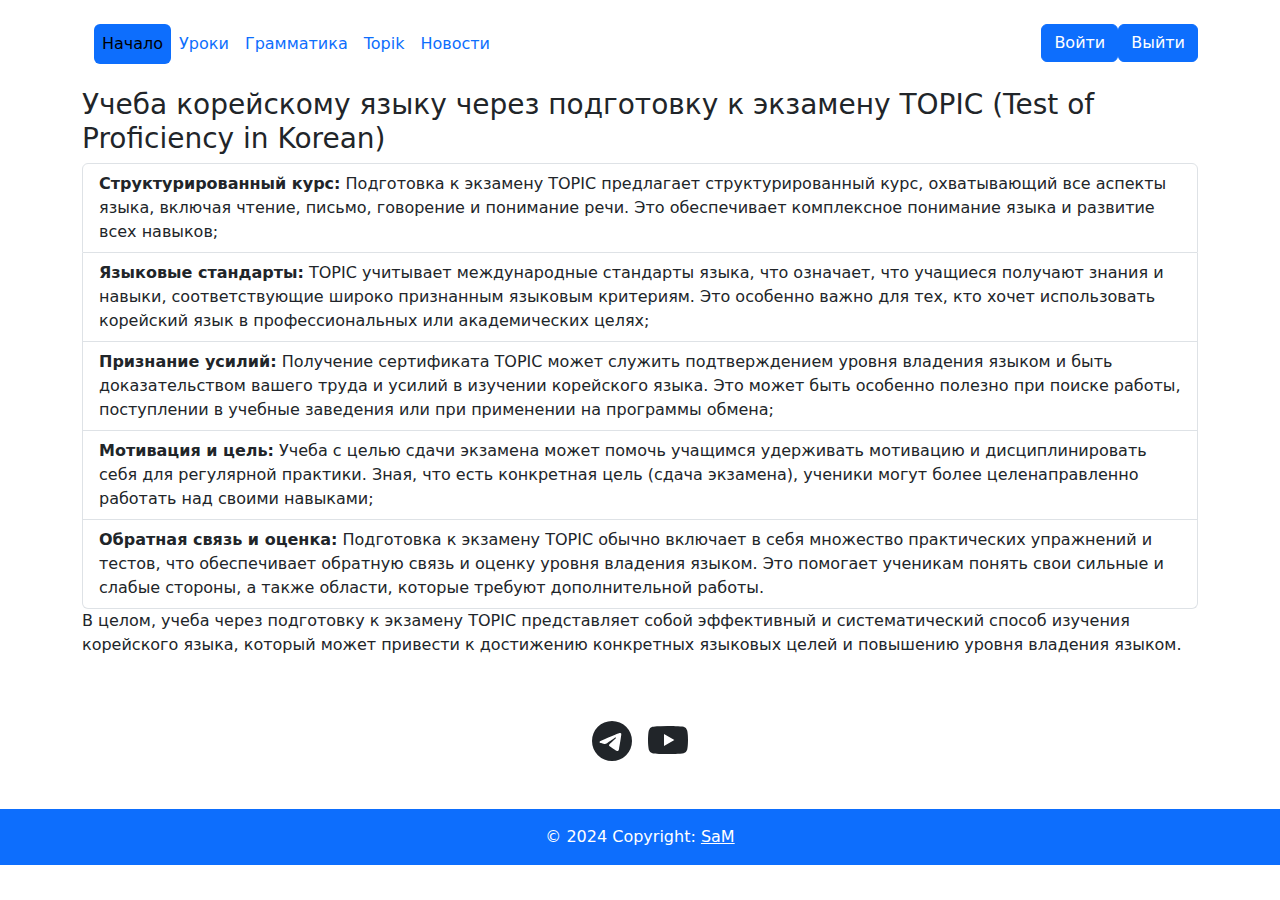
<file: src/main/resources/templates/index.html>
<!doctype html>
<html xmlns="http://www.w3.org/1999/xhtml" xmlns:th="https://www.thymeleaf.org" xmlns:sec="http://www.thymeleaf.org/extras/spring-security">
<head>
    <meta charset="utf-8">
    <meta name="viewport" content="width=device-width, initial-scale=1">
    <title>Учим корейский</title>
    <link href="https://cdn.jsdelivr.net/npm/bootstrap@5.3.3/dist/css/bootstrap.min.css" rel="stylesheet" integrity="sha384-QWTKZyjpPEjISv5WaRU9OFeRpok6YctnYmDr5pNlyT2bRjXh0JMhjY6hW+ALEwIH" crossorigin="anonymous">
    <link rel="stylesheet" th:href="@{/css/style.css}">
</head>
<body>
    <header>
        <div class="container">
            <div class="row">
                <div class="col">
                     <nav class="navbar navbar-expand-md " >
                            <div class="container-fluid">
                                <button class="navbar-toggler"  data-bs-toggle="collapse" data-bs-target="#navbarSupportedContent" aria-controls="navbarSupportedContent" aria-expanded="false" aria-label="Переключатель навигации">
                                    <span class="navbar-toggler-icon"></span>
                                </button>
                                <div class="collapse navbar-collapse" id="navbarSupportedContent">
                                    <div class="navbar-nav me-auto mb-2 mb-lg-0">
                                        <div class="nav nav-pills mb-3 mt-3 " id="pills-tab" role="tablist">
                                            <div class="nav-item">
                                                <button class="nav-link active" id="pills-begin-tab" data-bs-toggle="pill" data-bs-target="#pills-begin"  role="tab" aria-controls="pills-lesson" aria-selected="true">Начало</button>
                                            </div>
                                            <div class="nav-item">
                                                <button class="nav-link" id="pills-lesson-tab" data-bs-toggle="pill" data-bs-target="#pills-lesson"  role="tab" aria-controls="pills-lesson" aria-selected="true">Уроки</button>
                                            </div>
                                            <div class="nav-item">
                                                <button class="nav-link" id="pills-grammar-tab" data-bs-toggle="pill" data-bs-target="#pills-grammar" role="tab" aria-controls="pills-grammar" aria-selected="false">Грамматика</button>
                                            </div>
                                            <div class="nav-item">
                                                <button class="nav-link" id="pills-topik-tab" data-bs-toggle="pill" data-bs-target="#pills-topik" role="tab" aria-controls="pills-topik" aria-selected="false">Topik</button>
                                            </div>
                                            <div class="nav-item">
                                                <button class="nav-link" id="pills-news-tab" data-bs-toggle="pill" data-bs-target="#pills-news" role="tab" aria-controls="pills-news" aria-selected="false">Новости</button>
                                            </div>
                                        </div>
                                    </div>
                                </div>
                            </div>
                     </nav>
                </div>
                <div class="col">
                    <div class="nav-item mt-4 d-flex justify-content-end" role="presentation">
                        <div sec:authorize="!isAuthenticated()">
                            <button class="btn btn-primary" id="pills-login-tab" th:onclick="|location.href='@{/login}'|">Войти</button>
                        </div>
                        <div sec:authorize="isAuthenticated()">
                            <button class="btn btn-primary" id="pills-login-tab" th:onclick="|location.href='@{/logout}'|">Выйти</button>
                        </div>
                    </div>
                </div>
            </div>
        </div>
    </header>
    <section>
        <div class="container">
            <div class="row">
                <div class="tab-content" id="pills-tabContent">
                    <div class="tab-pane fade show active" id="pills-begin" role="tabpanel" aria-labelledby="pills-begin-tab" tabindex="0">
                        <div>
                            <h3>Учеба корейскому языку через подготовку к экзамену TOPIC (Test of Proficiency in Korean)</h3>
                            <ul class="list-group">
                                <li class="list-group-item"><strong>Структурированный курс:</strong> Подготовка к экзамену TOPIC предлагает структурированный курс, охватывающий все аспекты языка, включая чтение, письмо, говорение и понимание речи. Это обеспечивает комплексное понимание языка и развитие всех навыков;</li>
                                <li class="list-group-item"><strong>Языковые стандарты:</strong> TOPIC учитывает международные стандарты языка, что означает, что учащиеся получают знания и навыки, соответствующие широко признанным языковым критериям. Это особенно важно для тех, кто хочет использовать корейский язык в профессиональных или академических целях;</li>
                                <li class="list-group-item"><strong>Признание усилий:</strong> Получение сертификата TOPIC может служить подтверждением уровня владения языком и быть доказательством вашего труда и усилий в изучении корейского языка. Это может быть особенно полезно при поиске работы, поступлении в учебные заведения или при применении на программы обмена;</li>
                                <li class="list-group-item"><strong>Мотивация и цель:</strong> Учеба с целью сдачи экзамена может помочь учащимся удерживать мотивацию и дисциплинировать себя для регулярной практики. Зная, что есть конкретная цель (сдача экзамена), ученики могут более целенаправленно работать над своими навыками;</li>
                                <li class="list-group-item"> <strong>Обратная связь и оценка:</strong> Подготовка к экзамену TOPIC обычно включает в себя множество практических упражнений и тестов, что обеспечивает обратную связь и оценку уровня владения языком. Это помогает ученикам понять свои сильные и слабые стороны, а также области, которые требуют дополнительной работы.</li>
                            </ul>
                           <p>В целом, учеба через подготовку к экзамену TOPIC представляет собой эффективный и систематический способ изучения корейского языка, который может привести к достижению конкретных языковых целей и повышению уровня владения языком.</p>
                        </div>
                    </div>
                    <div class="tab-pane fade show" id="pills-lesson" role="tabpanel" aria-labelledby="pills-lesson-tab" tabindex="0">
                        <div>
                            <table id="lesson-table" class="table mt-3 text-center">
                                <thead>
                                <tr>
                                    <th>Урок</th>
                                </tr>
                                </thead>
                                <tbody>
                                <th:block th:each="lesson : ${lessons}">
                                    <tr>
                                        <td th:id = "'tr_title_lesson_' + ${lesson.getId()}"><a th:href="@{/lessons/{id}(id = ${lesson.getId()})}"><button class="btn btn-primary" th:text="${lesson.getTitle()}"></button></a></td>
                                    </tr>
                                </th:block>
                                </tbody>
                            </table>
                        </div>
                    </div>
                    <div class="tab-pane fade" id="pills-grammar" role="tabpanel" aria-labelledby="pills-grammar-tab" tabindex="0">
                        <div>
                            <table id="grammar-table" class="table mt-3 text-center">
                                <thead>
                                <tr>
                                    <th>Грамматика</th>
                                </tr>
                                </thead>
                                <tbody>
                                <th:block th:each="grammar : ${grammars}">
                                    <tr>
                                        <td th:id = "'tr_title_grammar_' + ${grammar.getId()}"><a th:href="@{/grammars/{id}(id = ${grammar.getId()})}"><button class="btn btn-primary" th:text="${grammar.getTitle()}"></button></a></td>
                                    </tr>
                                </th:block>
                                </tbody>
                            </table>
                        </div>
                    </div>
                    <div class="tab-pane fade" id="pills-news" role="tabpanel" aria-labelledby="pills-news-tab" tabindex="0">
                        <div>
                            <table id="news-table" class="table mt-3 text-center">
                                <thead>
                                <tr>
                                    <th>Новости</th>
                                </tr>
                                </thead>
                                <tbody>
                                    <th:block th:each="news : ${newses}">
                                        <tr>
                                            <td th:id = "'tr_title_news_' + ${news.getId()}">
                                                <a th:href="@{/newses/{id}(id = ${news.getId()})}">
                                                    <button class="btn btn-primary" th:text="${news.getTitle()}"></button>
                                                </a>
                                                <p th:utext="${news.getDescription()}"></p></td>
                                        </tr>
                                    </th:block>
                                </tbody>
                            </table>
                        </div>
                    </div>
                    <div class="tab-pane fade" id="pills-topik" role="tabpanel" aria-labelledby="pills-topik-tab" tabindex="0">
                        <div>
                            <table id="topik-table" class="table mt-3 text-center">
                                <thead>
                                <tr>
                                    <th>Topik 1</th>
                                </tr>
                                </thead>
                                <tbody>
                                <th:block th:each="topik : ${topiks}">
                                    <tr>
                                        <td th:id = "'tr_title_news_' + ${topik.getId()}">
                                            <a th:href="@{/topiks/{id}(id = ${topik.getId()})}">
                                                <button class="btn btn-primary" th:text="${topik.getTopikNumber()}"></button>
                                            </a>

                                    </tr>
                                </th:block>
                                </tbody>
                            </table>
                        </div>
                    </div>
                </div>
            </div>
        </div>
    </section>
    <footer class="text-center text-lg-start">
        <div class="container d-flex justify-content-center py-5">
            <div class=" mx-2">
                <svg xmlns="http://www.w3.org/2000/svg" width="40" height="40" fill="currentColor" class="bi bi-telegram" viewBox="0 0 16 16">
                    <path d="M16 8A8 8 0 1 1 0 8a8 8 0 0 1 16 0M8.287 5.906c-.778.324-2.334.994-4.666 2.01-.378.15-.577.298-.595.442-.03.243.275.339.69.47l.175.055c.408.133.958.288 1.243.294.26.006.549-.1.868-.32 2.179-1.471 3.304-2.214 3.374-2.23.05-.012.12-.026.166.016.047.041.042.12.037.141-.03.129-1.227 1.241-1.846 1.817-.193.18-.33.307-.358.336a8.154 8.154 0 0 1-.188.186c-.38.366-.664.64.015 1.088.327.216.589.393.85.571.284.194.568.387.936.629.093.06.183.125.27.187.331.236.63.448.997.414.214-.02.435-.22.547-.82.265-1.417.786-4.486.906-5.751a1.426 1.426 0 0 0-.013-.315.337.337 0 0 0-.114-.217.526.526 0 0 0-.31-.093c-.3.005-.763.166-2.984 1.09z"/>
                </svg>
            </div>
            <div class="mx-2" >
                <svg xmlns="http://www.w3.org/2000/svg" width="40" height="40" fill="currentColor" class="bi bi-youtube" viewBox="0 0 16 16">
                    <path d="M8.051 1.999h.089c.822.003 4.987.033 6.11.335a2.01 2.01 0 0 1 1.415 1.42c.101.38.172.883.22 1.402l.01.104.022.26.008.104c.065.914.073 1.77.074 1.957v.075c-.001.194-.01 1.108-.082 2.06l-.008.105-.009.104c-.05.572-.124 1.14-.235 1.558a2.007 2.007 0 0 1-1.415 1.42c-1.16.312-5.569.334-6.18.335h-.142c-.309 0-1.587-.006-2.927-.052l-.17-.006-.087-.004-.171-.007-.171-.007c-1.11-.049-2.167-.128-2.654-.26a2.007 2.007 0 0 1-1.415-1.419c-.111-.417-.185-.986-.235-1.558L.09 9.82l-.008-.104A31.4 31.4 0 0 1 0 7.68v-.123c.002-.215.01-.958.064-1.778l.007-.103.003-.052.008-.104.022-.26.01-.104c.048-.519.119-1.023.22-1.402a2.007 2.007 0 0 1 1.415-1.42c.487-.13 1.544-.21 2.654-.26l.17-.007.172-.006.086-.003.171-.007A99.788 99.788 0 0 1 7.858 2h.193zM6.4 5.209v4.818l4.157-2.408z"/>
                </svg>
            </div>
        </div>

        <!-- Copyright -->
        <div class="text-center text-white p-3" style="background-color: #0d6efd;">
            © 2024 Copyright:
            <a class="text-white" href="https://mdbootstrap.com/">SaM</a>
        </div>
        <!-- Copyright -->
    </footer>
<script src="https://cdn.jsdelivr.net/npm/bootstrap@5.3.3/dist/js/bootstrap.bundle.min.js" integrity="sha384-YvpcrYf0tY3lHB60NNkmXc5s9fDVZLESaAA55NDzOxhy9GkcIdslK1eN7N6jIeHz" crossorigin="anonymous"></script>
</body>
</html>
</file>
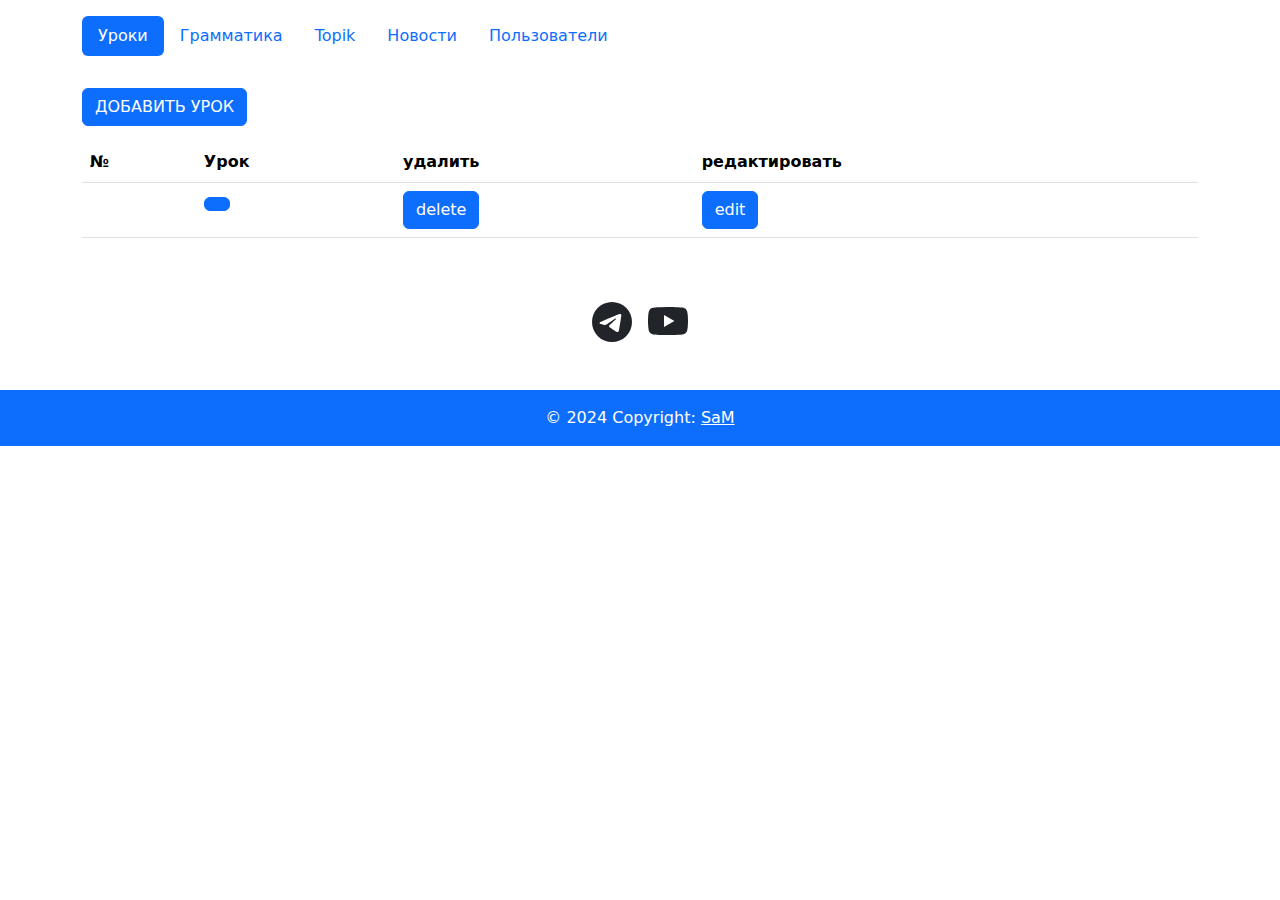
<file: src/main/resources/templates/admin.html>
<!doctype html>
<html xmlns="http://www.w3.org/1999/xhtml" xmlns:th="https://www.thymeleaf.org" xmlns:sec="http://www.thymeleaf.org/extras/spring-security">
    <head>
        <meta charset="utf-8">
        <meta name="viewport" content="width=device-width, initial-scale=1">
        <title>страница администрирования</title>
        <meta name="_csrf" th:content="${_csrf.token}"/>
        <meta name="_csrf_header" th:content="${_csrf.headerName}"/>
        <link href="https://cdn.jsdelivr.net/npm/bootstrap@5.3.3/dist/css/bootstrap.min.css" rel="stylesheet" integrity="sha384-QWTKZyjpPEjISv5WaRU9OFeRpok6YctnYmDr5pNlyT2bRjXh0JMhjY6hW+ALEwIH" crossorigin="anonymous">
    </head>
    <body>
<header>
    <div class="container">
        <div class="row">
            <div class="col">
                <ul class="nav nav-pills mb-3 mt-3" id="pills-tab" role="tablist">
                    <li class="nav-item" role="presentation">
                        <button class="nav-link active" id="pills-lesson-tab" data-bs-toggle="pill" data-bs-target="#pills-lesson" type="button" role="tab" aria-controls="pills-lesson" aria-selected="true">Уроки</button>
                    </li>
                    <li class="nav-item" role="presentation">
                        <button class="nav-link" id="pills-grammar-tab" data-bs-toggle="pill" data-bs-target="#pills-grammar" type="button" role="tab" aria-controls="pills-grammar" aria-selected="false">Грамматика</button>
                    </li>
                    <li class="nav-item" role="presentation">
                        <button class="nav-link" id="pills-contact-tab" data-bs-toggle="pill" data-bs-target="#pills-contact" type="button" role="tab" aria-controls="pills-contact" aria-selected="false">Topik</button>
                    </li>
                    <li class="nav-item" role="presentation">
                        <button class="nav-link" id="pills-news-tab" data-bs-toggle="pill" data-bs-target="#pills-news" type="button" role="tab" aria-controls="pills-news" aria-selected="false">Новости</button>
                    </li>
                    <li class="nav-item" role="presentation">
                        <button class="nav-link" id="pills-users-tab" data-bs-toggle="pill" data-bs-target="#pills-users" type="button" role="tab" aria-controls="pills-users" aria-selected="false">Пользователи</button>
                    </li>
                </ul>
            </div>
        </div>
    </div>
</header>
<section>
    <div class="container">
        <div class="row">
            <div class="tab-content mt-3" id="pills-tabContent">
                <div class="tab-pane fade show active" id="pills-lesson" role="tabpanel" aria-labelledby="pills-lesson-tab" tabindex="0">
                    <button class="btn btn-primary" data-bs-toggle="modal" data-bs-target="#lessonModal">
                        ДОБАВИТЬ УРОК
                    </button>

                    <!-- Модальное окно lesson-->
                    <div class="modal fade" id="lessonModal" tabindex="-1" aria-labelledby="lessonModal" aria-hidden="true">
                        <div class="modal-dialog">
                            <div class="modal-content">
                                <div class="modal-header">
                                    <h1 class="modal-title fs-5" id="modal-lesson">ДОБАВИТЬ УРОК</h1>
                                    <button type="button" class="btn-close" data-bs-dismiss="modal" aria-label="Закрыть"></button>
                                </div>
                                <form id="add-new-lesson-form" onsubmit="submitLessonForm();return false">
                                    <div class="modal-body">
                                            <div class="mb-3">
                                                <label for="id-lesson-input" class="form-label">ID</label>
                                                <input type="number" class="form-control" id="id-lesson-input" disabled>
                                            </div>
                                            <div class="mb-3">
                                                <label for="title-lesson-input" class="form-label">title</label>
                                                <input type="text" class="form-control" id="title-lesson-input" required>
                                            </div>
                                            <div class="mb-3">
                                                <label for="content-lesson" class="form-label">content</label>
                                                <textarea class="form-control" id="content-lesson" rows="3" required></textarea>
                                            </div>
                                            <div class="mb-3">
                                                <label for="example-lesson" class="form-label">example</label>
                                                <textarea class="form-control" id="example-lesson" rows="3" required></textarea>
                                            </div>
                                            <div class="mb-3">
                                                <label for="dialog-lesson" class="form-label">dialog</label>
                                                <textarea class="form-control" id="dialog-lesson" rows="3" required></textarea>
                                            </div>
                                            <div class="mb-3">
                                                <label for="words-lesson" class="form-label">words</label>
                                                <textarea class="form-control" id="words-lesson" rows="3" required></textarea>
                                            </div>
                                    </div>
                                    <div class="modal-footer">
                                        <button id="add-new-lesson-button" type="button" class="btn btn-secondary" data-bs-dismiss="modal">Закрыть</button>
                                        <input type="submit" class="btn btn-primary">
                                    </div>
                                </form>
                            </div>
                        </div>
                    </div>

                    <div>
                        <table id="lesson-table" class="table mt-3">
                            <thead>
                            <tr>
                                <th>№</th>
                                <th>Урок</th>
                                <th>удалить</th>
                                <th>редактировать</th>
                            </tr>
                            </thead>
                            <tbody>
                                <th:block th:each="lesson : ${lessons}">
                                    <tr>
                                        <td th:id = "'tr_id_lesson_' + ${lesson.getId()}" th:text="${lesson.getId()}"></td>
                                        <td th:id = "'tr_title_lesson_' + ${lesson.getId()}"><a th:href="@{/lessons/{id}(id = ${lesson.getId()})}"><button class="btn btn-primary" th:text="${lesson.getTitle()}"></button></a></td>
                                        <td th:id = "'tr_delete_lesson' + ${lesson.getId()}"><button class="btn btn-primary" th:onclick="'deleteLesson(' +${lesson.getId()} +')'">delete</button></td>
                                        <td th:id = "'tr_edit_lesson_' + ${lesson.getId()}"><button class="btn btn-primary" data-bs-toggle="modal" data-bs-target="#lessonModal" th:onclick="'editLesson(' +${lesson.getId()}+')'">edit</button></td>
                                    </tr>
                                </th:block>
                            </tbody>
                        </table>
                    </div>

                </div>
<!--                grammar         -->

                <div class="tab-pane fade" id="pills-grammar" role="tabpanel" aria-labelledby="pills-grammar-tab" tabindex="0">
                    <button class="btn btn-primary" data-bs-toggle="modal" data-bs-target="#grammarModal" >ДОБАВИТЬ ГРАММАТИКУ</button>

                    <!-- Модальное окно grammar-->
                    <div class="modal fade" id="grammarModal" tabindex="-1" aria-labelledby="grammarModal" aria-hidden="true">
                        <div class="modal-dialog">
                            <div class="modal-content">
                                <div class="modal-header">
                                    <h1 class="modal-title fs-5" id="modal-grammar">ДОБАВИТЬ ГРАММАТИКУ</h1>
                                    <button type="button" class="btn-close" data-bs-dismiss="modal" aria-label="Закрыть"></button>
                                </div>
                                <form id="add-new-grammar-form" onsubmit="submitGrammarForm();return false">
                                    <div class="modal-body">
                                        <div class="mb-3">
                                            <label for="id-grammar-input" class="form-label">ID</label>
                                            <input type="number" class="form-control" id="id-grammar-input" disabled>
                                        </div>
                                        <div class="mb-3">
                                            <label for="title-grammar-input" class="form-label">title</label>
                                            <input type="text" class="form-control" id="title-grammar-input" required>
                                        </div>
                                        <div class="mb-3">
                                            <label for="content-grammar" class="form-label">content</label>
                                            <textarea class="form-control" id="content-grammar" rows="3" required></textarea>
                                        </div>
                                        <div class="mb-3">
                                            <label for="example-grammar" class="form-label">example</label>
                                            <textarea class="form-control" id="example-grammar" rows="3" required></textarea>
                                        </div>
                                    </div>
                                    <div class="modal-footer">
                                        <button id="add-new-grammar-button" type="button" class="btn btn-secondary" data-bs-dismiss="modal">Закрыть</button>
                                        <input type="submit" class="btn btn-primary">
                                    </div>
                                </form>
                            </div>
                        </div>
                    </div>
                    <div>
                        <table id="grammar-table" class="table mt-3">
                            <thead>
                            <tr>
                                <th>№</th>
                                <th>Грамматика</th>
                                <th>удалить</th>
                                <th>редактировать</th>
                            </tr>
                            </thead>
                            <tbody>
                            <th:block th:each="grammar : ${grammars}">
                                <tr>
                                    <td th:id = "'tr_id_grammar_' + ${grammar.getId()}" th:text="${grammar.getId()}"></td>
                                    <td th:id = "'tr_title_grammar_' + ${grammar.getId()}"><a th:href="@{/grammars/{id}(id = ${grammar.getId()})}"><button class="btn btn-primary" th:text="${grammar.getTitle()}"></button></a></td>
                                    <td th:id = "'tr_delete_grammar_' + ${grammar.getId()}"><button class="btn btn-primary" th:onclick="'deleteGrammar(' +${grammar.getId()} +')'">delete</button></td>
                                    <td th:id = "'tr_edit_grammar_' + ${grammar.getId()}"><button class="btn btn-primary" data-bs-toggle="modal" data-bs-target="#grammarModal" th:onclick="'editGrammar(' +${grammar.getId()}+')'">edit</button></td>
                                </tr>
                            </th:block>
                            </tbody>
                        </table>
                    </div>

                </div>
<!--                Topik-->
                <div class="tab-pane fade" id="pills-contact" role="tabpanel" aria-labelledby="pills-contact-tab" tabindex="0">
                    <button class="btn btn-primary" data-bs-toggle="modal" data-bs-target="#topikModal">ДОБАВИТЬ TOPIK</button>
                    <!-- Модальное окно topik-->
                    <div class="modal fade" id="topikModal" tabindex="-1" aria-labelledby="topikModal" aria-hidden="true">
                        <div class="modal-dialog">
                            <div class="modal-content">
                                <div class="modal-header">
                                    <h1 class="modal-title fs-5" id="modal-topik">ДОБАВИТЬ TOPIK</h1>
                                    <button type="button" class="btn-close" data-bs-dismiss="modal" aria-label="Закрыть"></button>
                                </div>
                                <form id="add-new-topik-form" th:action="@{/topik/add}" method="post" enctype="multipart/form-data">
                                    <div class="modal-body">
                                        <div class="mb-3">
                                            <input type="hidden" class="form-control" id="id-topik-input" name="id" >
                                        </div>
                                        <div class="mb-3">
                                            <label for="topik-number-input" class="form-label">Номер topik</label>
                                            <input type="text" class="form-control" id="topik-number-input" name="topikNumber" required>
                                        </div>
                                        <div class="mb-3">
                                            <label for="file-test-text" class="form-label">текст теста</label>
                                            <input type="file" class="form-control" id="file-test-text" rows="3" name="testText">
                                        </div>
                                        <div class="mb-3">
                                            <label for="file-audio-text" class="form-label">аудио теста</label>
                                            <input type="file" class="form-control" id="file-audio-text" rows="3" name="audioText">
                                        </div>
                                        <div class="mb-3">
                                            <label for="file-audio-file" class="form-label">аудио файл</label>
                                            <input type="file" class="form-control" id="file-audio-file" rows="3" name="audioFile">
                                        </div>
                                        <div class="mb-3">
                                            <label for="file-answer-file" class="form-label">ответы</label>
                                            <input type="file" class="form-control" id="file-answer-file" rows="3" name="answer">
                                        </div>
                                    </div>
                                    <div class="modal-footer">
                                        <button id="add-new-topik-button" type="button" class="btn btn-secondary" data-bs-dismiss="modal">Закрыть</button>
                                        <input type="submit" class="btn btn-primary">
                                    </div>
                                </form>
                            </div>
                        </div>
                    </div>
                    <div>
                        <table id="topik-table" class="table mt-3">
                            <thead>
                            <tr>
                                <th>№</th>
                                <th>удалить</th>
                                <th>редактировать</th>
                            </tr>
                            </thead>
                            <tbody>
                            <th:block th:each="topik : ${topiks}">
                                <tr>
                                    <td th:id = "'tr_topik_number_' + ${topik.getTopikNumber()}"><a th:href="@{/topiks/{id}(id = ${topik.getId()})}"><button class="btn btn-primary" th:text="${topik.getTopikNumber()}"></button></a></td>
                                    <td th:id = "'tr_delete_topik_' + ${topik.getId()}"><button class="btn btn-primary" th:onclick="'deleteTopik(' +${topik.getId()} +')'">delete</button></td>
                                    <td th:id = "'tr_edit_topik_' + ${topik.getId()}"><button class="btn btn-primary" data-bs-toggle="modal" data-bs-target="#topikModal" th:onclick="'editTopik(' +${topik.getId()}+')'">edit</button></td>
                                </tr>
                            </th:block>
                            </tbody>
                        </table>
                    </div>
                </div>

<!--                news-->
                <div class="tab-pane fade" id="pills-news" role="tabpanel" aria-labelledby="pills-news-tab" tabindex="0">
                    <button class="btn btn-primary" data-bs-toggle="modal" data-bs-target="#newsModal" >ДОБАВИТЬ НОВОСТЬ</button>

                    <!-- Модальное окно news-->
                    <div class="modal fade" id="newsModal" tabindex="-1" aria-labelledby="newsModal" aria-hidden="true">
                        <div class="modal-dialog">
                            <div class="modal-content">
                                <div class="modal-header">
                                    <h1 class="modal-title fs-5" id="modal-news">ДОБАВИТЬ НОВОСТЬ</h1>
                                    <button type="button" class="btn-close" data-bs-dismiss="modal" aria-label="Закрыть"></button>
                                </div>
<!--                                <form id="add-new-news-form" onsubmit="submitNewsForm();return false" enctype="multipart/form-data">-->
                                <form id="add-new-news-form" th:action="@{/news/add}" method="post" enctype="multipart/form-data">
                                    <div class="modal-body">
                                        <div class="mb-3">
<!--                                            <label for="id-news-input" class="form-label">ID</label>-->
                                            <input type="hidden" class="form-control" id="id-news-input" name="id" >
                                        </div>
                                        <div class="mb-3">
                                            <label for="title-news-input" class="form-label">title</label>
                                            <input type="text" class="form-control" id="title-news-input" name="title" required>
                                        </div>
                                        <div class="mb-3">
                                            <label for="content-news" class="form-label">content</label>
                                            <textarea class="form-control" id="content-news" rows="3" name="content" required></textarea>
                                        </div>
                                        <div class="mb-3">
                                            <label for="description-news" class="form-label">description</label>
                                            <textarea class="form-control" id="description-news" rows="3" name="description" required></textarea>
                                        </div>
                                        <div class="mb-3">
                                            <label for="file-news" class="form-label">picture</label>
                                            <input type="file" class="form-control" id="file-news" rows="3" name="picture" ></input>
                                        </div>
                                    </div>
                                    <div class="modal-footer">
                                        <button id="add-new-news-button" type="button" class="btn btn-secondary" data-bs-dismiss="modal">Закрыть</button>
                                        <input type="submit" class="btn btn-primary">
                                    </div>
                                </form>
                            </div>
                        </div>
                    </div>

                    <table id="news-table" class="table mt-3">
                        <thead>
                        <tr>
                            <th>№</th>
                            <th>заголовок</th>
                            <th>удалить</th>
                            <th>редактировать</th>
                        </tr>
                        </thead>
                        <tbody>
                            <th:block th:each="news : ${newses}">
                                <tr>
                                    <td th:id = "'tr_id_news_' + ${news.getId()}" th:text="${news.getId()}"></td>
                                    <td th:id = "'tr_title_news_' + ${news.getId()}"><a th:href="@{/newses/{id}(id = ${news.getId()})}"><button class="btn btn-primary" th:text="${news.getTitle()}"></button></a></td>
                                    <td th:id = "'tr_delete_news_' + ${news.getId()}"><button class="btn btn-primary" th:onclick="'deleteNews(' +${news.getId()} +')'">delete</button></td>
                                    <td th:id = "'tr_edit_news_' + ${news.getId()}"><button class="btn btn-primary" data-bs-toggle="modal" data-bs-target="#newsModal" th:onclick="'editNews(' +${news.getId()}+')'">edit</button></td>
                                </tr>
                            </th:block>
                        </tbody>
                    </table>
                </div>
                <div class="tab-pane fade" id="pills-users" role="tabpanel" aria-labelledby="pills-users-tab" tabindex="0">
                    <button class="btn btn-primary" data-bs-toggle="modal" data-bs-target="#userModal" >ДОБАВИТЬ ПОЛЬЗОВАТЕЛЯ</button>

                    <!-- Модальное окно User-->
                    <div class="modal fade" id="userModal" tabindex="-1" aria-labelledby="newsModal" aria-hidden="true">
                        <div class="modal-dialog">
                            <div class="modal-content">
                                <div class="modal-header">
                                    <h1 class="modal-title fs-5" id="modal-user">ДОБАВИТЬ ПОЛЬЗОВАТЕЛЯ</h1>
                                    <button type="button" class="btn-close" data-bs-dismiss="modal" aria-label="Закрыть"></button>
                                </div>
                                   <form id="add-new-user-form" onsubmit="submitUserForm();return false">
                                    <div class="modal-body">
                                        <div class="mb-3">
                                            <!--                                            <label for="id-news-input" class="form-label">ID</label>-->
                                            <input type="hidden" class="form-control" id="id-user-input" name="id" >
                                        </div>
                                        <div class="mb-3">
                                            <label for="name-user-input" class="form-label">name</label>
                                            <input type="text" class="form-control" id="name-user-input" required>
                                        </div>
                                        <div class="mb-3">
                                            <label for="mail-user-input" class="form-label">mail</label>
                                            <input type="text" class="form-control" id="mail-user-input" required>
                                        </div>
                                        <div class="mb-3">
                                            <label for="mail-user-input" class="form-label">password</label>
                                            <input type="text" class="form-control" id="password-user-input" required>
                                        </div>
                                        <div class="mb-3 col-10 text-center">
                                            <label for="role-user" class="form-label "><b>Role</b></label>
                                            <select class="form-select" size="2"  id="role-user" multiple >
                                                <option value="ADMIN">ADMIN</option>
                                                <option value="USER">USER</option>
                                            </select>
                                        </div>
                                    </div>
                                    <div class="modal-footer">
                                        <button id="add-new-user-button" type="button" class="btn btn-secondary" data-bs-dismiss="modal">Закрыть</button>
                                        <input type="submit" class="btn btn-primary">
                                    </div>
                                </form>
                            </div>
                        </div>
                    </div>
                    <table id="user-table" class="table mt-3">
                        <thead>
                        <tr>
                            <th>№</th>
                            <th>mail</th>
                            <th>удалить</th>
                            <th>редактировать</th>
                        </tr>
                        </thead>
                        <tbody>
                        <th:block th:each="user : ${users}">
                            <tr>
                                <td th:id = "'tr_id_user_' + ${user.getId()}" th:text="${user.getId()}"></td>
                                <td th:id = "'tr_name_user_' + ${user.getId()}"><a th:href="@{/users/{id}(id = ${user.getId()})}"><button class="btn btn-primary" th:text="${user.getMail()}"></button></a></td>
                                <td th:id = "'tr_delete_user_' + ${user.getId()}"><button class="btn btn-primary" th:onclick="'deleteUser(' +${user.getId()} +')'">delete</button></td>
                                <td th:id = "'tr_edit_user_' + ${user.getId()}"><button class="btn btn-primary" data-bs-toggle="modal" data-bs-target="#userModal" th:onclick="'editUser(' +${user.getId()}+')'">edit</button></td>
                            </tr>
                        </th:block>
                        </tbody>
                    </table>
                </div>
            </div>
        </div>
    </div>
</section>
<footer class="text-center text-lg-start">
    <div class="container d-flex justify-content-center py-5">
        <div class=" mx-2">
            <svg xmlns="http://www.w3.org/2000/svg" width="40" height="40" fill="currentColor" class="bi bi-telegram" viewBox="0 0 16 16">
                <path d="M16 8A8 8 0 1 1 0 8a8 8 0 0 1 16 0M8.287 5.906c-.778.324-2.334.994-4.666 2.01-.378.15-.577.298-.595.442-.03.243.275.339.69.47l.175.055c.408.133.958.288 1.243.294.26.006.549-.1.868-.32 2.179-1.471 3.304-2.214 3.374-2.23.05-.012.12-.026.166.016.047.041.042.12.037.141-.03.129-1.227 1.241-1.846 1.817-.193.18-.33.307-.358.336a8.154 8.154 0 0 1-.188.186c-.38.366-.664.64.015 1.088.327.216.589.393.85.571.284.194.568.387.936.629.093.06.183.125.27.187.331.236.63.448.997.414.214-.02.435-.22.547-.82.265-1.417.786-4.486.906-5.751a1.426 1.426 0 0 0-.013-.315.337.337 0 0 0-.114-.217.526.526 0 0 0-.31-.093c-.3.005-.763.166-2.984 1.09z"/>
            </svg>
        </div>
        <div class="mx-2" >
            <svg xmlns="http://www.w3.org/2000/svg" width="40" height="40" fill="currentColor" class="bi bi-youtube" viewBox="0 0 16 16">
                <path d="M8.051 1.999h.089c.822.003 4.987.033 6.11.335a2.01 2.01 0 0 1 1.415 1.42c.101.38.172.883.22 1.402l.01.104.022.26.008.104c.065.914.073 1.77.074 1.957v.075c-.001.194-.01 1.108-.082 2.06l-.008.105-.009.104c-.05.572-.124 1.14-.235 1.558a2.007 2.007 0 0 1-1.415 1.42c-1.16.312-5.569.334-6.18.335h-.142c-.309 0-1.587-.006-2.927-.052l-.17-.006-.087-.004-.171-.007-.171-.007c-1.11-.049-2.167-.128-2.654-.26a2.007 2.007 0 0 1-1.415-1.419c-.111-.417-.185-.986-.235-1.558L.09 9.82l-.008-.104A31.4 31.4 0 0 1 0 7.68v-.123c.002-.215.01-.958.064-1.778l.007-.103.003-.052.008-.104.022-.26.01-.104c.048-.519.119-1.023.22-1.402a2.007 2.007 0 0 1 1.415-1.42c.487-.13 1.544-.21 2.654-.26l.17-.007.172-.006.086-.003.171-.007A99.788 99.788 0 0 1 7.858 2h.193zM6.4 5.209v4.818l4.157-2.408z"/>
            </svg>
        </div>
    </div>

    <!-- Copyright -->
    <div class="text-center text-white p-3" style="background-color: #0d6efd;">
        © 2024 Copyright:
        <a class="text-white" href="https://mdbootstrap.com/">SaM</a>
    </div>
    <!-- Copyright -->
</footer>
<script th:inline="javascript" th:src="@{js/lesson.js}" type="text/javascript"></script>
<script th:inline="javascript" th:src="@{js/grammar.js}" type="text/javascript"></script>
<script th:inline="javascript" th:src="@{js/news.js}" type="text/javascript"></script>
<script th:inline="javascript" th:src="@{js/user.js}" type="text/javascript"></script>
<script th:inline="javascript" th:src="@{js/topik.js}" type="text/javascript"></script>
<script src="https://cdn.jsdelivr.net/npm/bootstrap@5.3.3/dist/js/bootstrap.bundle.min.js" integrity="sha384-YvpcrYf0tY3lHB60NNkmXc5s9fDVZLESaAA55NDzOxhy9GkcIdslK1eN7N6jIeHz" crossorigin="anonymous"></script>
</body>
</html>
</file>
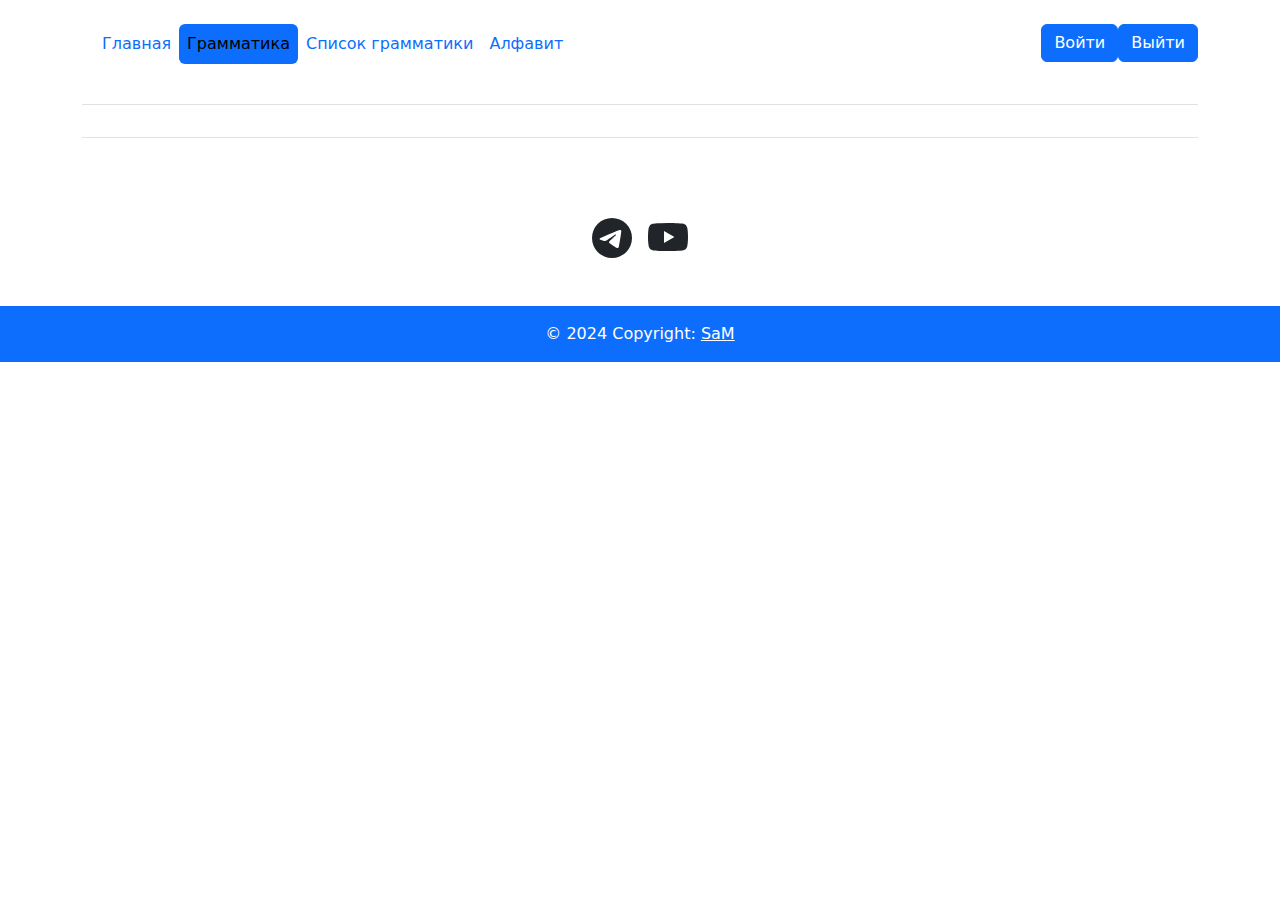
<file: src/main/resources/templates/grammar.html>
<!doctype html>
<html xmlns="http://www.w3.org/1999/xhtml" xmlns:th="https://www.thymeleaf.org" xmlns:sec="http://www.thymeleaf.org/extras/spring-security">
<head>
    <meta charset="utf-8">
    <meta name="viewport" content="width=device-width, initial-scale=1">
    <title>Грамматика</title>
    <link href="https://cdn.jsdelivr.net/npm/bootstrap@5.3.3/dist/css/bootstrap.min.css" rel="stylesheet" integrity="sha384-QWTKZyjpPEjISv5WaRU9OFeRpok6YctnYmDr5pNlyT2bRjXh0JMhjY6hW+ALEwIH" crossorigin="anonymous">
    <link rel="stylesheet" th:href="@{/css/style.css}">
</head>
<body>
<header>
    <div class="container">
        <div class="row">
            <div class="col">
                <nav class="navbar navbar-expand-md " >
                    <div class="container-fluid">
                        <button class="navbar-toggler"  data-bs-toggle="collapse" data-bs-target="#navbarSupportedContent" aria-controls="navbarSupportedContent" aria-expanded="false" aria-label="Переключатель навигации">
                            <span class="navbar-toggler-icon"></span>
                        </button>
                        <div class="collapse navbar-collapse" id="navbarSupportedContent">
                            <div class="navbar-nav me-auto mb-2 mb-lg-0">
                                <div class="nav nav-pills mb-3 mt-3 " id="pills-tab" role="tablist">
                                    <div class="nav-item">
                                        <button class="nav-link" id="pills-home-tab" type="button" data-bs-toggle="pill" th:onclick="|location.href='@{/}'|">Главная</button>
                                    </div>
                                    <div class="nav-item">
                                        <button class="nav-link active" id="pills-grammar-tab" data-bs-toggle="pill" data-bs-target="#pills-grammar" type="button" role="tab" aria-controls="pills-grammar" aria-selected="true">Грамматика</button>
                                    </div>
                                    <div class="nav-item">
                                        <button class="nav-link" id="pills-grammars-tab" data-bs-toggle="pill" data-bs-target="#pills-grammars" type="button" role="tab" aria-controls="pills-grammars" aria-selected="false">Список грамматики</button>
                                    </div>
                                    <div class="nav-item">
                                        <button class="nav-link" id="pills-alphabet-tab" data-bs-toggle="pill" data-bs-target="#pills-alphabet" type="button" role="tab" aria-controls="pills-alphabet" aria-selected="false">Алфавит</button>
                                    </div>
                                </div>
                            </div>
                        </div>
                    </div>
                </nav>
            </div>
            <div class="col">
                <div class="nav-item mt-4 d-flex justify-content-end" role="presentation">
                    <div sec:authorize="!isAuthenticated()">
                        <button class="btn btn-primary" id="pills-login-tab" th:onclick="|location.href='@{/login}'|">Войти</button>
                    </div>
                    <div sec:authorize="isAuthenticated()">
                        <button class="btn btn-primary" id="pills-login-tab" th:onclick="|location.href='@{/logout}'|">Выйти</button>
                    </div>
                </div>
            </div>
        </div>
    </div>
</header>
<section>
    <div class="container">
        <div class="row">
            <div class="tab-content" id="pills-tabContent">
                <div class="tab-pane fade show active" id="pills-grammar" role="tabpanel" aria-labelledby="pills-grammar-tab" tabindex="0">
                    <ul class="list-group list-group-flush">
                        <li class="list-group-item text-center" th:text="${grammar.getTitle()}"></li>
                        <li class="list-group-item"><p th:utext="${grammar.getContent().replace('&#10;', '<br>')}"></p></li>
                        <li class="list-group-item"><p th:utext="${grammar.getExample().replace('&#10;', '<br>')}"></p></li>
                    </ul>
                </div>
                <div class="tab-pane fade" id="pills-grammars" role="tabpanel" aria-labelledby="pills-grammars-tab" tabindex="0">
                    <div>
                        <table id="grammar-table" class="table mt-3 text-center">
                            <thead>
                            <tr>
                                <th>Урок</th>
                            </tr>
                            </thead>
                            <tbody>
                            <th:block th:each="grammar : ${grammars}">
                                <tr>
                                    <td th:id = "'tr_title_grammar_' + ${grammar.getId()}"><a th:href="@{/grammars/{id}(id = ${grammar.getId()})}"><button class="btn btn-primary" th:text="${grammar.getTitle()}"></button></a></td>
                                </tr>
                            </th:block>
                            </tbody>
                        </table>
                    </div>
                </div>
                <div class="tab-pane fade" id="pills-alphabet" role="tabpanel" aria-labelledby="pills-alphabet-tab" tabindex="0">
                    <div>
                        <p>Корейский алфавит называется "Хангыль". Он состоит из 24 букв, которые образуют звуковые сочетания и слоги.</p>
                        <ul>
                            <li>Гласные (10):ㅏ(а),ㅑ(я),ㅓ(э), ㅕ(ё), ㅗ(о), ㅛ(ё), ㅜ(у), ㅠ(ю), ㅡ(ы), ㅣ(и)</li>
                            <li>Согласные (14):ㄱ(к), ㄴ(н), ㄷ(т), ㄹ(р/л), ㅁ(м), ㅂ(б/п), ㅅ(с), ㅇ(н/у), ㅈ(ч), ㅊ(чх), ㅋ(кх), ㅌ(тх), ㅍ(пх), ㅎ(х)</li>
                            <li>Дополнительные согласные: ㅆ(с), ㅉ(ч), ㅃ (б), ㄸ(т), ㄲ(к), ㅆ(с), ㅉ(ч)</li>
                        </ul>
                        <p>Хангыль является фонетическим алфавитом, каждая буква представляет собой отдельный звук. Благодаря своей логической структуре и простоте, он легко усваивается и позволяет даже начинающим изучать корейский язык быстро начать читать и писать.</p>
                        <p>Правила чтения для согласных, гласных и дифтонгов в корейском алфавите Хангыль:</p>
                        <p>ㄱ (к):
                            Звучит как "к" в начале слова и перед гласными "ㅏ", "ㅗ", "ㅜ", и "ㅡ".
                            Звучит как "г" перед другими согласными: "감자" (камча - картошка).</p>
                        <p>ㄴ (н):
                            Звучит как "н" в любом положении: "나무" (наму - дерево).</p>
                        <p>ㄷ (т):
                            Звучит как "т" в начале слова и перед гласными.
                            Звучит как "д" перед другими согласными: "돌" (толь - камень).</p>
                        <p>ㄹ (ль):
                            Звучит как "ль" перед гласными и "ль" в конце слова.
                            Звучит как "р" перед другими согласными: "러시아" (рошха - Россия).</p>
                        <p>ㅁ (м):
                            Звучит как "м" в любом положении: "마음" (мэм - сердце).</p>
                        <p>ㅂ (п):
                            Звучит как "п" в начале слова и перед гласными "ㅏ", "ㅗ", "ㅜ", и "ㅡ".
                            Звучит как "б" перед другими согласными: "밥" (пап - рис).</p>
                        <p>ㅅ (с):
                            Звучит как "с" в любом положении: "사과" (сагва - яблоко).</p>
                        <p>ㅇ (н/у):
                            Звучит как "н" в начале слова и перед гласными: "아버지" (абэджи - отец).
                            Не имеет звука в конечном положении после гласных. Звучит как "у" перед гласными "ㅗ" и "ㅜ": "어우러지다" (оуруджида - соединяться).</p>
                        <p>ㅈ (ч):
                            Звучит как "ч" в начале слова и перед гласными: "차" (ча - чай).
                            Звучит как "дж" перед другими согласными: "제비" (джэби - ласточка).</p>
                        <p>ㅊ (чх):
                            Звучит как "чх" в любом положении: "창문" (чханмун - окно).</p>
                        <p>На этом сайте вы можете потренировать произношение букв <a href="http://mooc.yonsei.ac.kr/ksh/" target="blank">mooc.yonsei.ac.kr</a><p>







                    </div>
                </div>
            </div>
        </div>
    </div>
</section>
<footer class="text-center text-lg-start">
    <div class="container d-flex justify-content-center py-5">
        <div class=" mx-2">
            <svg xmlns="http://www.w3.org/2000/svg" width="40" height="40" fill="currentColor" class="bi bi-telegram" viewBox="0 0 16 16">
                <path d="M16 8A8 8 0 1 1 0 8a8 8 0 0 1 16 0M8.287 5.906c-.778.324-2.334.994-4.666 2.01-.378.15-.577.298-.595.442-.03.243.275.339.69.47l.175.055c.408.133.958.288 1.243.294.26.006.549-.1.868-.32 2.179-1.471 3.304-2.214 3.374-2.23.05-.012.12-.026.166.016.047.041.042.12.037.141-.03.129-1.227 1.241-1.846 1.817-.193.18-.33.307-.358.336a8.154 8.154 0 0 1-.188.186c-.38.366-.664.64.015 1.088.327.216.589.393.85.571.284.194.568.387.936.629.093.06.183.125.27.187.331.236.63.448.997.414.214-.02.435-.22.547-.82.265-1.417.786-4.486.906-5.751a1.426 1.426 0 0 0-.013-.315.337.337 0 0 0-.114-.217.526.526 0 0 0-.31-.093c-.3.005-.763.166-2.984 1.09z"/>
            </svg>
        </div>
        <div class="mx-2" >
            <svg xmlns="http://www.w3.org/2000/svg" width="40" height="40" fill="currentColor" class="bi bi-youtube" viewBox="0 0 16 16">
                <path d="M8.051 1.999h.089c.822.003 4.987.033 6.11.335a2.01 2.01 0 0 1 1.415 1.42c.101.38.172.883.22 1.402l.01.104.022.26.008.104c.065.914.073 1.77.074 1.957v.075c-.001.194-.01 1.108-.082 2.06l-.008.105-.009.104c-.05.572-.124 1.14-.235 1.558a2.007 2.007 0 0 1-1.415 1.42c-1.16.312-5.569.334-6.18.335h-.142c-.309 0-1.587-.006-2.927-.052l-.17-.006-.087-.004-.171-.007-.171-.007c-1.11-.049-2.167-.128-2.654-.26a2.007 2.007 0 0 1-1.415-1.419c-.111-.417-.185-.986-.235-1.558L.09 9.82l-.008-.104A31.4 31.4 0 0 1 0 7.68v-.123c.002-.215.01-.958.064-1.778l.007-.103.003-.052.008-.104.022-.26.01-.104c.048-.519.119-1.023.22-1.402a2.007 2.007 0 0 1 1.415-1.42c.487-.13 1.544-.21 2.654-.26l.17-.007.172-.006.086-.003.171-.007A99.788 99.788 0 0 1 7.858 2h.193zM6.4 5.209v4.818l4.157-2.408z"/>
            </svg>
        </div>
    </div>

    <!-- Copyright -->
    <div class="text-center text-white p-3" style="background-color: #0d6efd;">
        © 2024 Copyright:
        <a class="text-white" href="https://mdbootstrap.com/">SaM</a>
    </div>
    <!-- Copyright -->
</footer>
<script src="https://cdn.jsdelivr.net/npm/bootstrap@5.3.3/dist/js/bootstrap.bundle.min.js" integrity="sha384-YvpcrYf0tY3lHB60NNkmXc5s9fDVZLESaAA55NDzOxhy9GkcIdslK1eN7N6jIeHz" crossorigin="anonymous"></script>
</body>
</html>
</file>
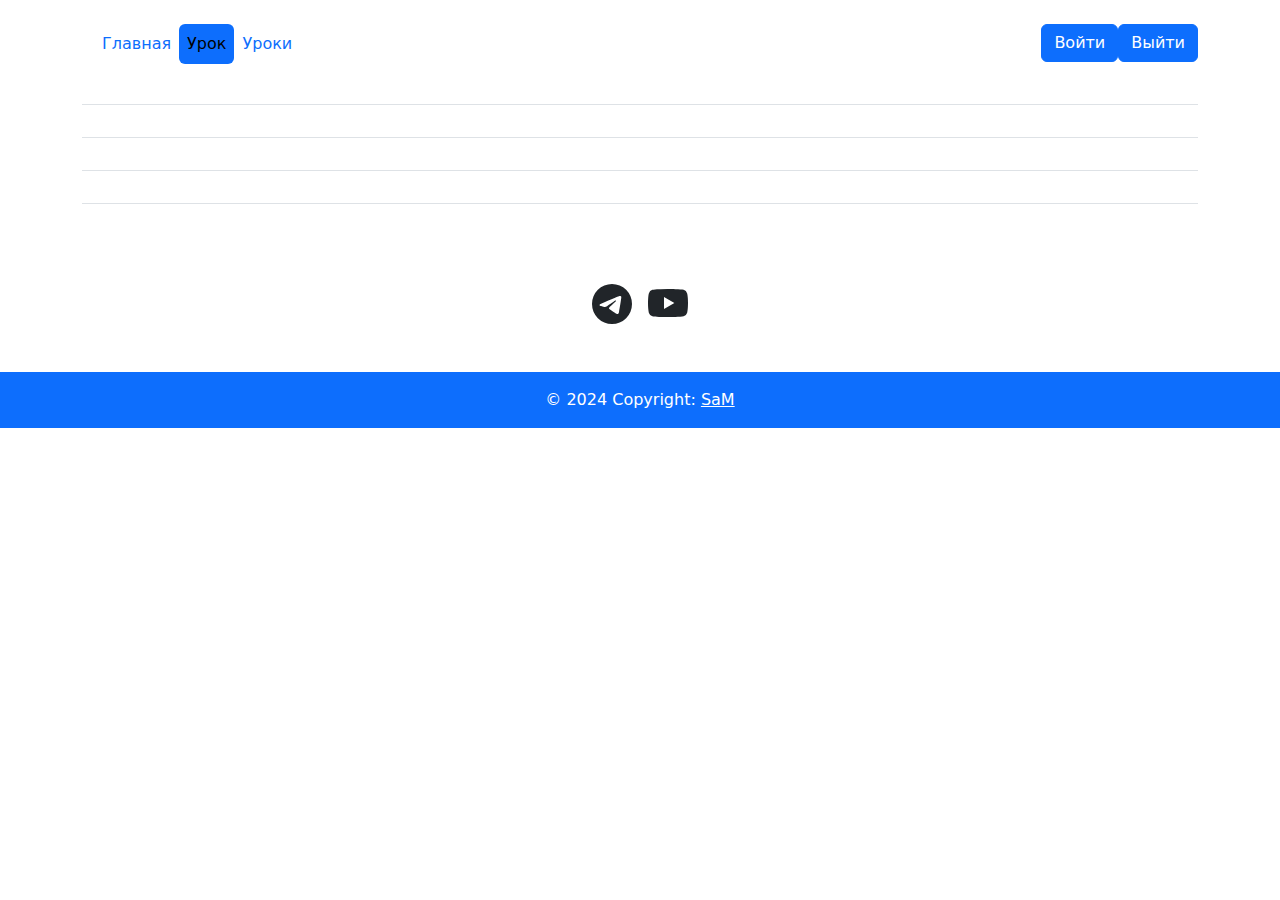
<file: src/main/resources/templates/lesson.html>
<!doctype html>
<html xmlns="http://www.w3.org/1999/xhtml" xmlns:th="https://www.thymeleaf.org" xmlns:sec="http://www.thymeleaf.org/extras/spring-security">
<head>
    <meta charset="utf-8">
    <meta name="viewport" content="width=device-width, initial-scale=1">
    <title>Уроки</title>
    <link href="https://cdn.jsdelivr.net/npm/bootstrap@5.3.3/dist/css/bootstrap.min.css" rel="stylesheet" integrity="sha384-QWTKZyjpPEjISv5WaRU9OFeRpok6YctnYmDr5pNlyT2bRjXh0JMhjY6hW+ALEwIH" crossorigin="anonymous">
    <link rel="stylesheet" th:href="@{/css/style.css}">
</head>
<body>
<header>
    <div class="container">
        <div class="row">
            <div class="col">
                <nav class="navbar navbar-expand-md " >
                    <div class="container-fluid">
                        <button class="navbar-toggler"  data-bs-toggle="collapse" data-bs-target="#navbarSupportedContent" aria-controls="navbarSupportedContent" aria-expanded="false" aria-label="Переключатель навигации">
                            <span class="navbar-toggler-icon"></span>
                        </button>
                        <div class="collapse navbar-collapse" id="navbarSupportedContent">
                            <div class="navbar-nav me-auto mb-2 mb-lg-0">
                                <div class="nav nav-pills mb-3 mt-3 " id="pills-tab" role="tablist">
                                    <div class="nav-item">
                                        <button class="nav-link" id="pills-home-tab" type="button" data-bs-toggle="pill" th:onclick="|location.href='@{/}'|">Главная</button>
                                    </div>
                                    <div class="nav-item">
                                        <button class="nav-link active" id="pills-lesson-tab" data-bs-toggle="pill" data-bs-target="#pills-lesson" type="button" role="tab" aria-controls="pills-lesson" aria-selected="true">Урок</button>
                                    </div>
                                    <div class="nav-item">
                                        <button class="nav-link" id="pills-lessons-tab" data-bs-toggle="pill" data-bs-target="#pills-lessons" type="button" role="tab" aria-controls="pills-lessons" aria-selected="false">Уроки</button>
                                    </div>
                                </div>
                            </div>
                        </div>
                    </div>
                </nav>
            </div>
            <div class="col">
                <div class="nav-item mt-4 d-flex justify-content-end" role="presentation">
                    <div sec:authorize="!isAuthenticated()">
                        <button class="btn btn-primary" id="pills-login-tab" th:onclick="|location.href='@{/login}'|">Войти</button>
                    </div>
                    <div sec:authorize="isAuthenticated()">
                        <button class="btn btn-primary" id="pills-login-tab" th:onclick="|location.href='@{/logout}'|">Выйти</button>
                    </div>
                </div>
            </div>
        </div>
    </div>
</header>
<section>
    <div class="container">
        <div class="row">
            <div class="tab-content" id="pills-tabContent">
                <div class="tab-pane fade show active" id="pills-lesson" role="tabpanel" aria-labelledby="pills-lesson-tab" tabindex="0">
                    <ul class="list-group list-group-flush">
                        <li class="list-group-item text-center" th:text="${lesson.getTitle()}"></li>
                        <li class="list-group-item"><p th:utext="${lesson.getContent().replace('&#10;', '<br>')}"></p></li>
                        <li class="list-group-item"><p th:utext="${lesson.getExample().replace('&#10;', '<br>')}"></p></li>
                        <li class="list-group-item"><p th:utext="${lesson.getDialog().replace('&#10;', '<br>')}"></p></li>
                        <li class="list-group-item"><p th:utext="${lesson.getWords().replace('&#10;', '<br>')}"></p></li>
                    </ul>
                </div>
                <div class="tab-pane fade" id="pills-lessons" role="tabpanel" aria-labelledby="pills-lessons-tab" tabindex="0">
                    <div>
                        <table id="lesson-table" class="table mt-3 text-center">
                            <thead>
                            <tr>
                                <th>Урок</th>
                            </tr>
                            </thead>
                            <tbody>
                            <th:block th:each="lesson : ${lessons}">
                                <tr>
                                    <td th:id = "'tr_title_lesson_' + ${lesson.getId()}"><a th:href="@{/lessons/{id}(id = ${lesson.getId()})}"><button class="btn btn-primary" th:text="${lesson.getTitle()}"></button></a></td>
                                </tr>
                            </th:block>
                            </tbody>
                        </table>
                    </div>
                </div>
            </div>
        </div>
    </div>
</section>
<footer class="text-center text-lg-start">
    <div class="container d-flex justify-content-center py-5">
        <div class=" mx-2">
            <svg xmlns="http://www.w3.org/2000/svg" width="40" height="40" fill="currentColor" class="bi bi-telegram" viewBox="0 0 16 16">
                <path d="M16 8A8 8 0 1 1 0 8a8 8 0 0 1 16 0M8.287 5.906c-.778.324-2.334.994-4.666 2.01-.378.15-.577.298-.595.442-.03.243.275.339.69.47l.175.055c.408.133.958.288 1.243.294.26.006.549-.1.868-.32 2.179-1.471 3.304-2.214 3.374-2.23.05-.012.12-.026.166.016.047.041.042.12.037.141-.03.129-1.227 1.241-1.846 1.817-.193.18-.33.307-.358.336a8.154 8.154 0 0 1-.188.186c-.38.366-.664.64.015 1.088.327.216.589.393.85.571.284.194.568.387.936.629.093.06.183.125.27.187.331.236.63.448.997.414.214-.02.435-.22.547-.82.265-1.417.786-4.486.906-5.751a1.426 1.426 0 0 0-.013-.315.337.337 0 0 0-.114-.217.526.526 0 0 0-.31-.093c-.3.005-.763.166-2.984 1.09z"/>
            </svg>
        </div>
        <div class="mx-2" >
            <svg xmlns="http://www.w3.org/2000/svg" width="40" height="40" fill="currentColor" class="bi bi-youtube" viewBox="0 0 16 16">
                <path d="M8.051 1.999h.089c.822.003 4.987.033 6.11.335a2.01 2.01 0 0 1 1.415 1.42c.101.38.172.883.22 1.402l.01.104.022.26.008.104c.065.914.073 1.77.074 1.957v.075c-.001.194-.01 1.108-.082 2.06l-.008.105-.009.104c-.05.572-.124 1.14-.235 1.558a2.007 2.007 0 0 1-1.415 1.42c-1.16.312-5.569.334-6.18.335h-.142c-.309 0-1.587-.006-2.927-.052l-.17-.006-.087-.004-.171-.007-.171-.007c-1.11-.049-2.167-.128-2.654-.26a2.007 2.007 0 0 1-1.415-1.419c-.111-.417-.185-.986-.235-1.558L.09 9.82l-.008-.104A31.4 31.4 0 0 1 0 7.68v-.123c.002-.215.01-.958.064-1.778l.007-.103.003-.052.008-.104.022-.26.01-.104c.048-.519.119-1.023.22-1.402a2.007 2.007 0 0 1 1.415-1.42c.487-.13 1.544-.21 2.654-.26l.17-.007.172-.006.086-.003.171-.007A99.788 99.788 0 0 1 7.858 2h.193zM6.4 5.209v4.818l4.157-2.408z"/>
            </svg>
        </div>
    </div>

    <!-- Copyright -->
    <div class="text-center text-white p-3" style="background-color: #0d6efd;">
        © 2024 Copyright:
        <a class="text-white" href="https://mdbootstrap.com/">SaM</a>
    </div>
    <!-- Copyright -->
</footer>
<script src="https://cdn.jsdelivr.net/npm/bootstrap@5.3.3/dist/js/bootstrap.bundle.min.js" integrity="sha384-YvpcrYf0tY3lHB60NNkmXc5s9fDVZLESaAA55NDzOxhy9GkcIdslK1eN7N6jIeHz" crossorigin="anonymous"></script>
</body>
</html>
</file>
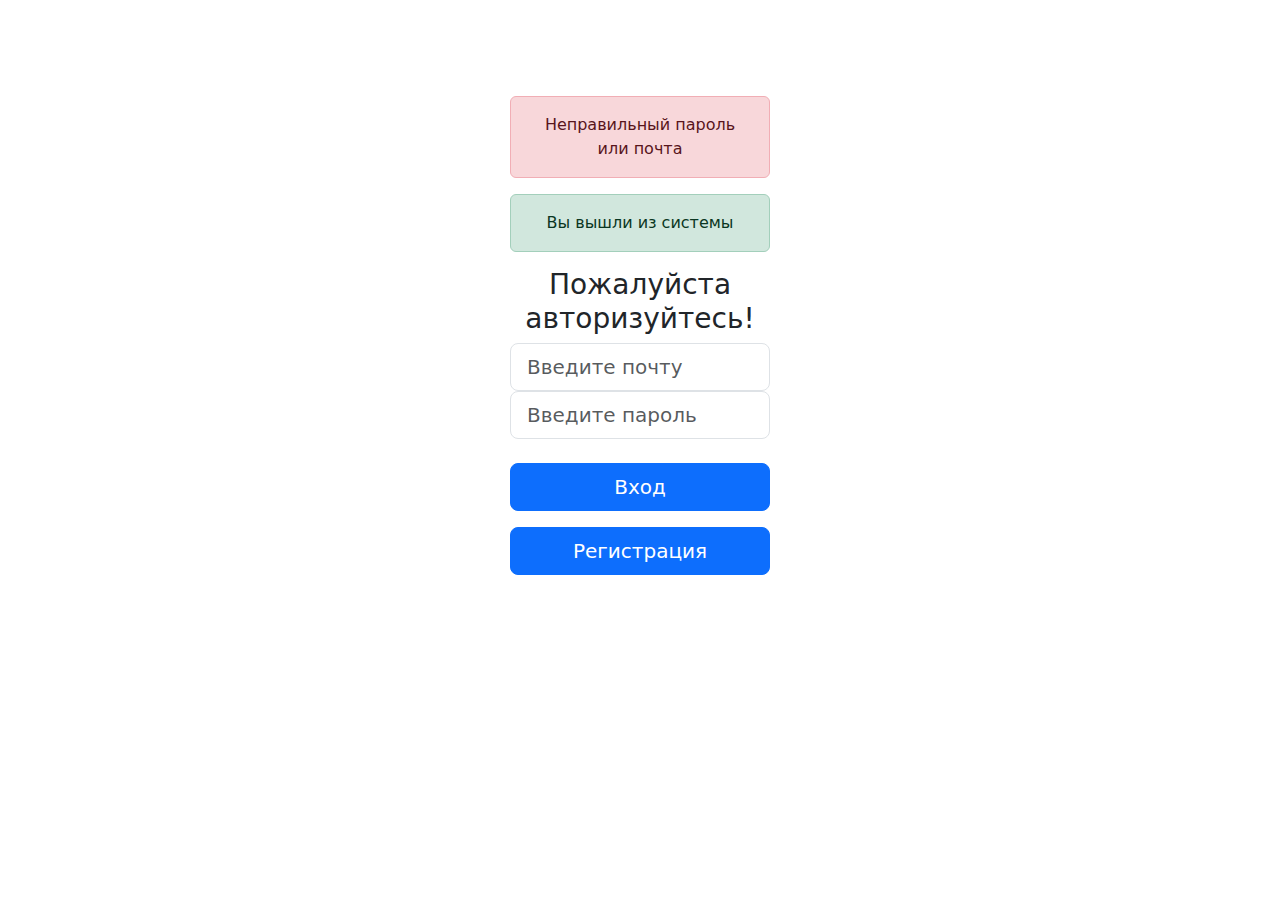
<file: src/main/resources/templates/login.html>
<!DOCTYPE html>
<html xmlns="http://www.w3.org/1999/xhtml" xmlns:th="https://www.thymeleaf.org" xmlns:sec="https://www.thymeleaf.org/thymeleaf-extras-springsecurity3">
<head>
    <meta charset="utf-8">
    <meta name="viewport" content="width=device-width, initial-scale=1">
    <title>Демо Bootstrap</title>
    <link href="https://cdn.jsdelivr.net/npm/bootstrap@5.3.3/dist/css/bootstrap.min.css" rel="stylesheet" integrity="sha384-QWTKZyjpPEjISv5WaRU9OFeRpok6YctnYmDr5pNlyT2bRjXh0JMhjY6hW+ALEwIH" crossorigin="anonymous">
</head>
<body>
<form th:action="@{/login}" method="post">
    <div class="container py-5 h-100">
        <div class="row d-flex justify-content-center align-items-center h-100">
            <div class="col-12 col-md-6 col-lg-4 col-xl-4">
                <div class="card-body p-5 text-center">
                    <div th:if="${param.error}">
                        <div class="alert alert-danger">Неправильный пароль или почта</div>
                    </div>
                    <div th:if="${param.logout}">
                        <div class="alert alert-success"> Вы вышли из системы</div>
                    </div>
                    <h3>Пожалуйста авторизуйтесь!</h3>
                    <div class="form-outline">
                        <input type="text" id="name-user-login-form" name="username" class="form-control form-control-lg" placeholder="Введите почту"/>
                    </div>
                    <div class="form-outline mb-4">
                        <input type="password" id="password-user-login-form" name="password" class="form-control form-control-lg" placeholder="Введите пароль"/>
                    </div>
                    <div class="d-grid gap-2 ">
                        <button class="btn btn-primary btn-lg" type="submit">Вход</button>
                    </div>
                    <div class="d-grid gap-2 mt-3">
                        <a th:href="@{/register}" class="btn btn-primary btn-lg" role="button">Регистрация</a>
<!--                        <button type="button" class="btn btn-primary btn-lg" ">-->
<!--                            Регистрация-->
<!--                        </button>-->


                    </div>

                </div>
            </div>
        </div>
    </div>
</form>
<script th:inline="javascript" th:src="@{js/user.js}" type="text/javascript"></script>
<script src="https://cdn.jsdelivr.net/npm/bootstrap@5.3.3/dist/js/bootstrap.bundle.min.js" integrity="sha384-YvpcrYf0tY3lHB60NNkmXc5s9fDVZLESaAA55NDzOxhy9GkcIdslK1eN7N6jIeHz" crossorigin="anonymous"></script>
</body>
</html>
</file>
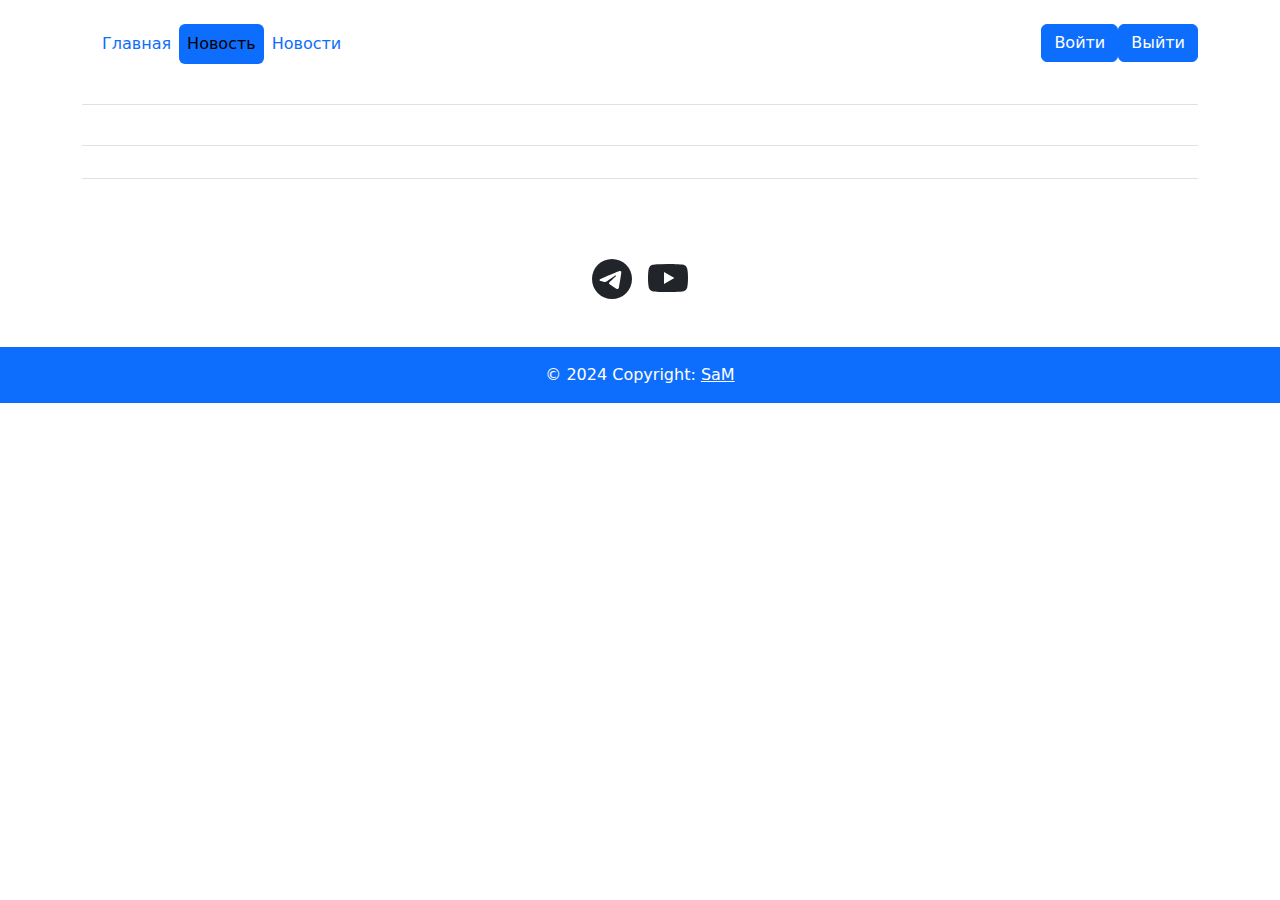
<file: src/main/resources/templates/news.html>
<!doctype html>
<html xmlns="http://www.w3.org/1999/xhtml" xmlns:th="https://www.thymeleaf.org" xmlns:sec="http://www.thymeleaf.org/extras/spring-security">
<head>
    <meta charset="utf-8">
    <meta name="viewport" content="width=device-width, initial-scale=1">
    <title>Новости</title>
    <link href="https://cdn.jsdelivr.net/npm/bootstrap@5.3.3/dist/css/bootstrap.min.css" rel="stylesheet" integrity="sha384-QWTKZyjpPEjISv5WaRU9OFeRpok6YctnYmDr5pNlyT2bRjXh0JMhjY6hW+ALEwIH" crossorigin="anonymous">
    <link rel="stylesheet" th:href="@{/css/style.css}">
</head>
<body>
<header>
    <div class="container">
        <div class="row">
            <div class="col">
                <nav class="navbar navbar-expand-md " >
                    <div class="container-fluid">
                        <button class="navbar-toggler"  data-bs-toggle="collapse" data-bs-target="#navbarSupportedContent" aria-controls="navbarSupportedContent" aria-expanded="false" aria-label="Переключатель навигации">
                            <span class="navbar-toggler-icon"></span>
                        </button>
                        <div class="collapse navbar-collapse" id="navbarSupportedContent">
                            <div class="navbar-nav me-auto mb-2 mb-lg-0">
                                <div class="nav nav-pills mb-3 mt-3 " id="pills-tab" role="tablist">
                                    <div class="nav-item">
                                        <button class="nav-link" id="pills-home-tab" type="button" data-bs-toggle="pill" th:onclick="|location.href='@{/}'|">Главная</button>
                                    </div>
                                    <div class="nav-item">
                                        <button class="nav-link active" id="pills-news-tab" data-bs-toggle="pill" data-bs-target="#pills-news" type="button" role="tab" aria-controls="pills-news" aria-selected="true">Новость</button>
                                    </div>
                                    <div class="nav-item">
                                        <button class="nav-link" id="pills-newses-tab" data-bs-toggle="pill" data-bs-target="#pills-newses" type="button" role="tab" aria-controls="pills-newses" aria-selected="false">Новости</button>
                                    </div>
                                </div>
                            </div>
                        </div>
                    </div>
                </nav>
            </div>
            <div class="col">
                <div class="nav-item mt-4 d-flex justify-content-end" role="presentation">
                    <div sec:authorize="!isAuthenticated()">
                        <button class="btn btn-primary" id="pills-login-tab" th:onclick="|location.href='@{/login}'|">Войти</button>
                    </div>
                    <div sec:authorize="isAuthenticated()">
                        <button class="btn btn-primary" id="pills-login-tab" th:onclick="|location.href='@{/logout}'|">Выйти</button>
                    </div>
                </div>
            </div>
        </div>
    </div>
</header>
<section>
    <div class="container">
        <div class="row">
            <div class="tab-content" id="pills-tabContent">
                <div class="tab-pane fade show active" id="pills-news" role="tabpanel" aria-labelledby="pills-news-tab" tabindex="0">
                    <ul class="list-group list-group-flush">
                        <li class="list-group-item text-center" th:text="${news.getTitle()}"></li>
                        <li class="list-group-item" th:if="${image != null}"><div id="image-container" class="text-center" ><img th:src="@{'data:image/jpeg;base64,'+${image}}" width="50%" height="50%"></div></li>
                        <li class="list-group-item"><p th:utext="${news.getDescription().replace('&#10;', '<br>')}"></p></li>
                        <li class="list-group-item"><p th:utext="${news.getContent().replace('&#10;', '<br>')}"></p></li>
                    </ul>
                </div>
                <div class="tab-pane fade" id="pills-newses" role="tabpanel" aria-labelledby="pills-newses-tab" tabindex="0">
                    <div>
                        <table id="news-table" class="table mt-3 text-center">
                            <thead>
                            <tr>
                                <th>Урок</th>
                            </tr>
                            </thead>
                            <tbody>
                                <th:block th:each="news : ${newses}">
                                    <tr>
                                        <td th:id = "'tr_title_news_' + ${news.getId()}">
                                            <a th:href="@{/newses/{id}(id = ${news.getId()})}">
                                                <button class="btn btn-primary" th:text="${news.getTitle()}"></button>
                                            </a>
                                            <p th:utext="${news.getDescription()}"></p></td>
                                    </tr>
                                </th:block>
                            </tbody>
                        </table>
                    </div>
                </div>
            </div>
        </div>
    </div>
</section>
<footer class="text-center text-lg-start">
    <div class="container d-flex justify-content-center py-5">
        <div class=" mx-2">
            <svg xmlns="http://www.w3.org/2000/svg" width="40" height="40" fill="currentColor" class="bi bi-telegram" viewBox="0 0 16 16">
                <path d="M16 8A8 8 0 1 1 0 8a8 8 0 0 1 16 0M8.287 5.906c-.778.324-2.334.994-4.666 2.01-.378.15-.577.298-.595.442-.03.243.275.339.69.47l.175.055c.408.133.958.288 1.243.294.26.006.549-.1.868-.32 2.179-1.471 3.304-2.214 3.374-2.23.05-.012.12-.026.166.016.047.041.042.12.037.141-.03.129-1.227 1.241-1.846 1.817-.193.18-.33.307-.358.336a8.154 8.154 0 0 1-.188.186c-.38.366-.664.64.015 1.088.327.216.589.393.85.571.284.194.568.387.936.629.093.06.183.125.27.187.331.236.63.448.997.414.214-.02.435-.22.547-.82.265-1.417.786-4.486.906-5.751a1.426 1.426 0 0 0-.013-.315.337.337 0 0 0-.114-.217.526.526 0 0 0-.31-.093c-.3.005-.763.166-2.984 1.09z"/>
            </svg>
        </div>
        <div class="mx-2" >
            <svg xmlns="http://www.w3.org/2000/svg" width="40" height="40" fill="currentColor" class="bi bi-youtube" viewBox="0 0 16 16">
                <path d="M8.051 1.999h.089c.822.003 4.987.033 6.11.335a2.01 2.01 0 0 1 1.415 1.42c.101.38.172.883.22 1.402l.01.104.022.26.008.104c.065.914.073 1.77.074 1.957v.075c-.001.194-.01 1.108-.082 2.06l-.008.105-.009.104c-.05.572-.124 1.14-.235 1.558a2.007 2.007 0 0 1-1.415 1.42c-1.16.312-5.569.334-6.18.335h-.142c-.309 0-1.587-.006-2.927-.052l-.17-.006-.087-.004-.171-.007-.171-.007c-1.11-.049-2.167-.128-2.654-.26a2.007 2.007 0 0 1-1.415-1.419c-.111-.417-.185-.986-.235-1.558L.09 9.82l-.008-.104A31.4 31.4 0 0 1 0 7.68v-.123c.002-.215.01-.958.064-1.778l.007-.103.003-.052.008-.104.022-.26.01-.104c.048-.519.119-1.023.22-1.402a2.007 2.007 0 0 1 1.415-1.42c.487-.13 1.544-.21 2.654-.26l.17-.007.172-.006.086-.003.171-.007A99.788 99.788 0 0 1 7.858 2h.193zM6.4 5.209v4.818l4.157-2.408z"/>
            </svg>
        </div>
    </div>

    <!-- Copyright -->
    <div class="text-center text-white p-3" style="background-color: #0d6efd;">
        © 2024 Copyright:
        <a class="text-white" href="https://mdbootstrap.com/">SaM</a>
    </div>
    <!-- Copyright -->
</footer>
<script src="https://cdn.jsdelivr.net/npm/bootstrap@5.3.3/dist/js/bootstrap.bundle.min.js" integrity="sha384-YvpcrYf0tY3lHB60NNkmXc5s9fDVZLESaAA55NDzOxhy9GkcIdslK1eN7N6jIeHz" crossorigin="anonymous"></script>
</body>
</html>
</file>
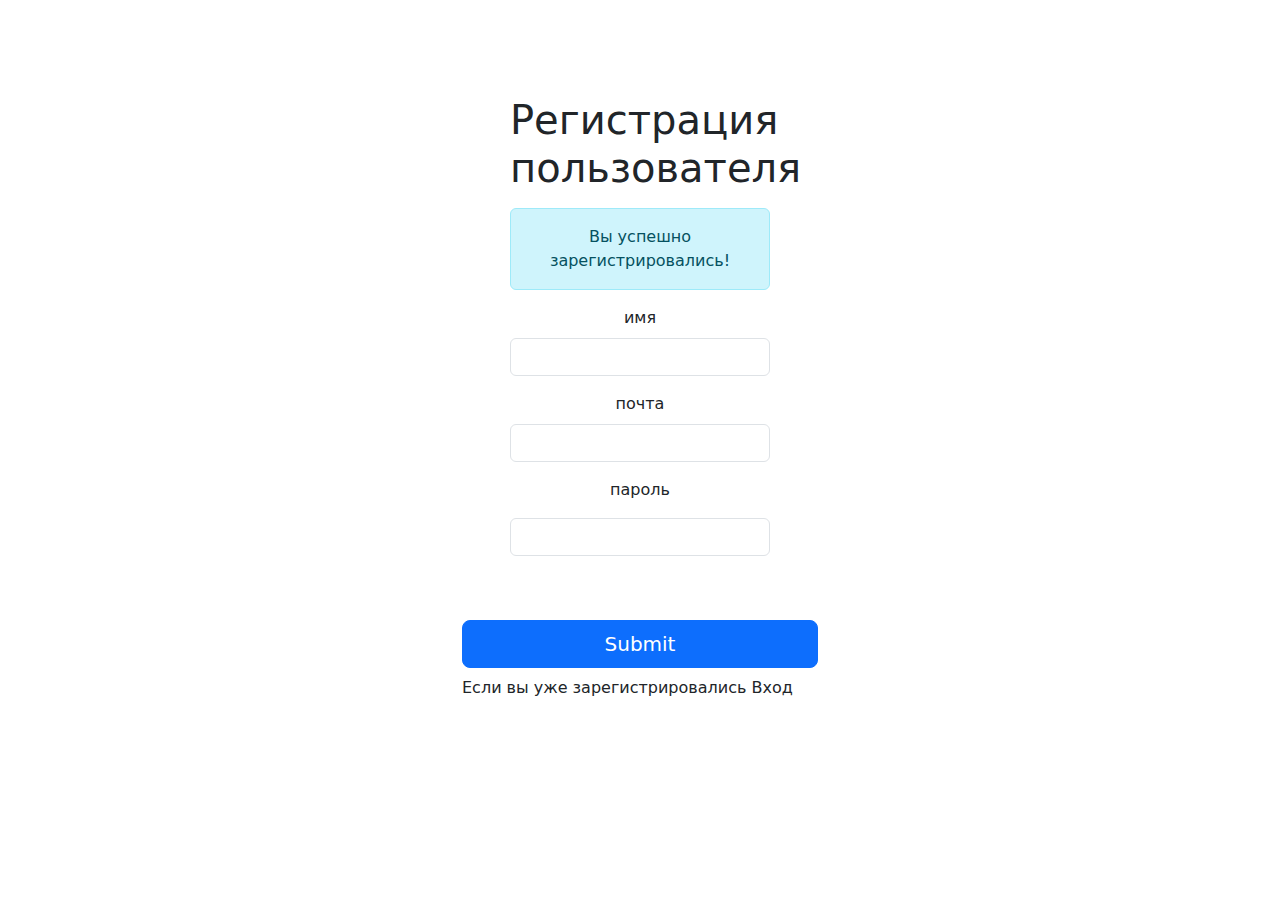
<file: src/main/resources/templates/register.html>
<!DOCTYPE html>
<html xmlns="http://www.w3.org/1999/xhtml" xmlns:th="https://www.thymeleaf.org" xmlns:sec="https://www.thymeleaf.org/thymeleaf-extras-springsecurity3">
<head>
    <meta charset="utf-8">
    <meta name="viewport" content="width=device-width, initial-scale=1">
    <title>Демо Bootstrap</title>
    <link href="https://cdn.jsdelivr.net/npm/bootstrap@5.3.3/dist/css/bootstrap.min.css" rel="stylesheet" integrity="sha384-QWTKZyjpPEjISv5WaRU9OFeRpok6YctnYmDr5pNlyT2bRjXh0JMhjY6hW+ALEwIH" crossorigin="anonymous">
</head>
<body>
<form id="add-new-user-registration-form" th:action="@{/register/save}" method="post" th:object="${user}">
    <div class="container py-5 h-100">
        <div class="row d-flex justify-content-center align-items-center h-100">
            <div class="col-12 col-md-6 col-lg-4 col-xl-4">
                <div class="card-body p-5 text-center">
                    <div class="mb-3">
                        <h1>Регистрация пользователя</h1>
                    </div>
                    <div th:if="${param.success}">
                        <div class="alert alert-info">
                            Вы успешно зарегистрировались!
                        </div>
                    </div>
                    <div class="mb-3">
                        <label for="name-user-input" class="form-label">имя</label>
                        <input type="text" class="form-control" id="name-user-input" th:field="*{name}" required>
                    </div>
                    <div class="mb-3">
                        <label for="mail-user-input" class="form-label">почта</label>
                        <input type="email" class="form-control" id="mail-user-input" th:field="*{mail}" required>
                        <p th:errors = "*{mail}" class="text-danger"
                           th:if="${#fields.hasErrors('mail')}"></p>
                    </div>
                    <div class="d-grid gap-2 mt-3">
                        <label for="mail-user-input" class="form-label">пароль</label>
                        <input type="text" class="form-control" id="password-user-input" th:field="*{password}" required>
                    </div>
                </div>
                <div class="d-grid gap-2 mt-3"  >
                    <input type="submit" class="btn btn-primary btn-lg">
                    <span>Если вы уже зарегистрировались <a th:href="@{/login}">Вход</a></span>
                </div>
            </div>
        </div>
    </div>
</form>
</div>
<script src="https://cdn.jsdelivr.net/npm/bootstrap@5.3.3/dist/js/bootstrap.bundle.min.js" integrity="sha384-YvpcrYf0tY3lHB60NNkmXc5s9fDVZLESaAA55NDzOxhy9GkcIdslK1eN7N6jIeHz" crossorigin="anonymous"></script>
</body>
</html>
</file>
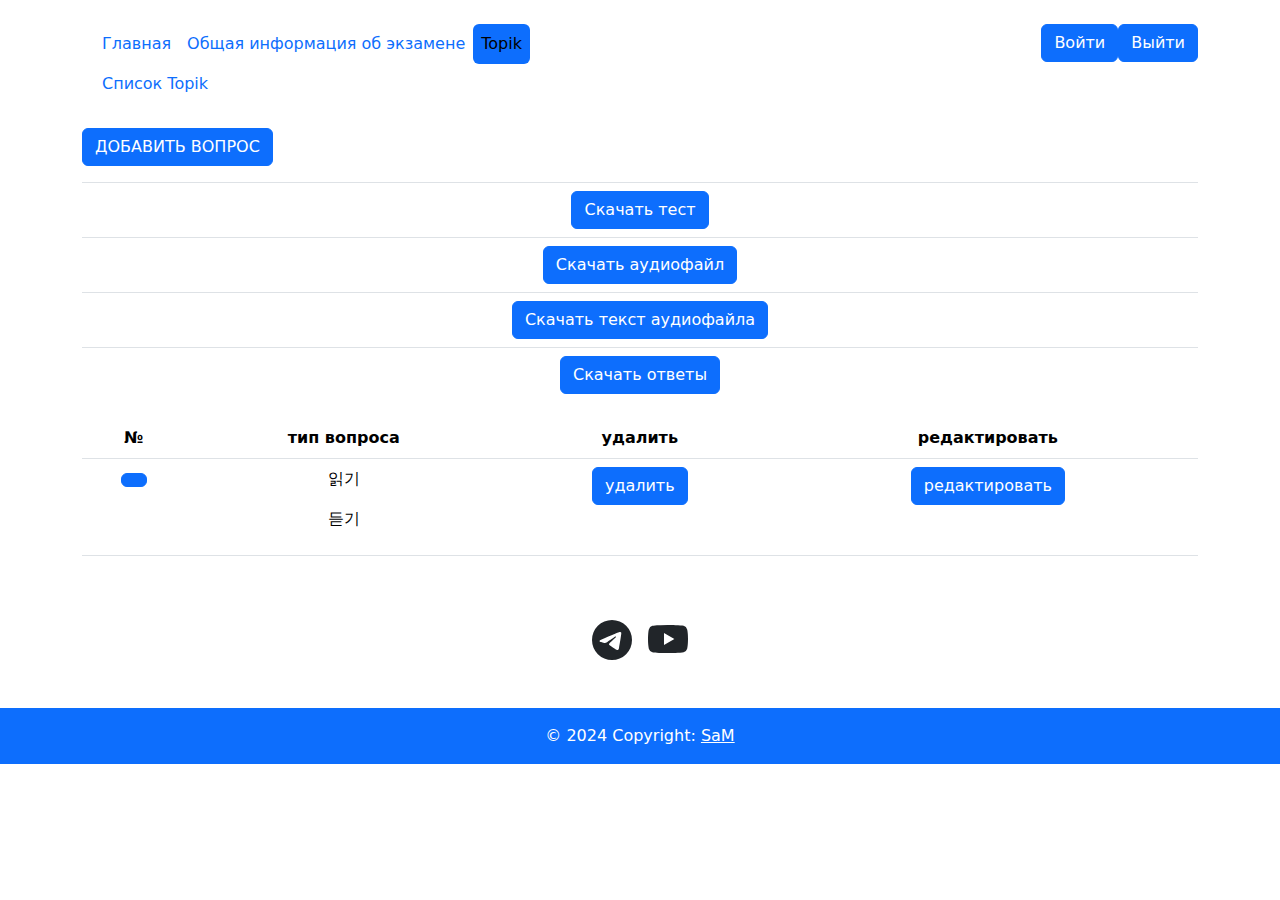
<file: src/main/resources/templates/topik.html>
<!doctype html>
<html xmlns="http://www.w3.org/1999/xhtml" xmlns:th="https://www.thymeleaf.org" xmlns:sec="http://www.thymeleaf.org/extras/spring-security">
<head>
    <meta charset="utf-8">
    <meta name="viewport" content="width=device-width, initial-scale=1">
    <title>Topik</title>
    <meta name="_csrf" th:content="${_csrf.token}"/>
    <meta name="_csrf_header" th:content="${_csrf.headerName}"/>
    <link href="https://cdn.jsdelivr.net/npm/bootstrap@5.3.3/dist/css/bootstrap.min.css" rel="stylesheet" integrity="sha384-QWTKZyjpPEjISv5WaRU9OFeRpok6YctnYmDr5pNlyT2bRjXh0JMhjY6hW+ALEwIH" crossorigin="anonymous">
    <link rel="stylesheet" th:href="@{/css/style.css}">
</head>
<body>
<header>
    <div class="container">
        <div class="row">
            <div class="col">
                <nav class="navbar navbar-expand-md " >
                    <div class="container-fluid">
                        <button class="navbar-toggler"  data-bs-toggle="collapse" data-bs-target="#navbarSupportedContent" aria-controls="navbarSupportedContent" aria-expanded="false" aria-label="Переключатель навигации">
                            <span class="navbar-toggler-icon"></span>
                        </button>
                        <div class="collapse navbar-collapse" id="navbarSupportedContent">
                            <div class="navbar-nav me-auto mb-2 mb-lg-0">
                                <div class="nav nav-pills mb-3 mt-3 " id="pills-tab" role="tablist">
                                    <div class="nav-item">
                                        <button class="nav-link" id="pills-home-tab" type="button" data-bs-toggle="pill" th:onclick="|location.href='@{/}'|">Главная</button>
                                    </div>
                                    <div class="nav-item">
                                        <button class="nav-link" id="pills-begin-topik-tab" data-bs-toggle="pill" data-bs-target="#pills-begin-topik" type="button" role="tab" aria-controls="pills-begin-topik" aria-selected="false">Общая информация об экзамене</button>
                                    </div>
                                    <div class="nav-item">
                                        <button class="nav-link active" id="pills-topik-tab" data-bs-toggle="pill" data-bs-target="#pills-topik" type="button" role="tab" aria-controls="pills-topik" aria-selected="true">Topik</button>
                                    </div>
                                    <div class="nav-item">
                                        <button class="nav-link" id="pills-topiks-tab" data-bs-toggle="pill" data-bs-target="#pills-topiks" type="button" role="tab" aria-controls="pills-topiks" aria-selected="false">Список Topik</button>
                                    </div>
                                </div>
                            </div>
                        </div>
                    </div>
                </nav>
            </div>
            <div class="col">
                <div class="nav-item mt-4 d-flex justify-content-end" role="presentation">
                    <div sec:authorize="!isAuthenticated()">
                        <button class="btn btn-primary" id="pills-login-tab" th:onclick="|location.href='@{/login}'|">Войти</button>
                    </div>
                    <div sec:authorize="isAuthenticated()">
                        <button class="btn btn-primary" id="pills-login-tab" th:onclick="|location.href='@{/logout}'|">Выйти</button>
                    </div>
                </div>
            </div>
        </div>
    </div>
</header>
<section>
    <div class="container">
        <div class="row">
            <div class="tab-content" id="pills-tabContent">
                <div class="tab-pane fade" id="pills-begin-topik" role="tabpanel" aria-labelledby="pills-begin-topik-tab" tabindex="0">
                    <div>
                        <p>Существуют два экзамена TOPIK – TOPIK-I и TOPIK-II. Официальный сайт <a href="https://www.topik.go.kr" target="_blank">www.topik.go.kr</a></p>
                        <p>Каждый уровень экзамена TOPIK оценивает различные аспекты владения корейским языком и предназначен для разных категорий участников, начиная от начинающих до продвинутых. Оценка или сертификат TOPIK действителен в течение 2 лет.</p>
                        <p>TOPIK-I (уровни 1–2) состоит всего из двух разделов – «Чтение» и «Аудирование, cодержит в общей сложности 70 вопросов с несколькими вариантами ответов – чтение (40 вопросов) и аудирование (30 вопросов). TOPIK I имеет общую оценку 200 баллов, а время теста составляет 100 минут.</p>
                        <p>TOPIK II (уровни 3–6), который представляет собой комбинированный тест среднего и продвинутого уровня, состоит из 3 разделов: чтение, аудирование и письмо, содержит в общей сложности 104 вопроса: чтение (50 вопросов с несколькими вариантами ответов), аудирование (50 вопросов с несколькими вариантами ответов) и письмо (4 вопроса с кратким ответом/эссе). TOPIK II имеет в общей сложности 300 баллов, а время теста составляет 180 минут.<p>
                        <p>TOPIC (Test of Proficiency in Korean) имеет шесть уровней, обозначаемых числами от 1 до 6. Вот краткое описание каждого уровня:</p>
                        <ul class="list-group">
                            <li class="list-group-item">
                                <strong>TOPIK-I Level 1 (초급 1급):</strong>
                                <p>Начальный уровень. Требуется общий балл от 80 до 100 баллов из 200.
                                    Оценивает базовые навыки чтения, письма, аудирования и говорения на корейском языке.
                                    Предназначен для тех, кто начинает изучать корейский язык.</p>
                            </li>
                            <li class="list-group-item">
                                <strong>TOPIK-I Level 2 (초급 2급):</strong>
                                <p>Начальный уровень. Требуется общий балл от 120 до 150 баллов из 200.
                                    Также начальный уровень, но более продвинутый, чем уровень 1.
                                    Оценивает более сложные навыки чтения, письма, аудирования и говорения на корейском языке.
                                    Подходит для тех, кто уже имеет базовые знания корейского языка.</p>
                            </li>
                            <li class="list-group-item">
                                <strong>TOPIK-II Level 3 (중급 3급):</strong>
                                <p>Средний уровень. Требуется общий балл от 120 до 150 баллов из 300.
                                    Оценивает навыки чтения, письма, аудирования и говорения на более продвинутом уровне.
                                    Предназначен для тех, кто имеет хорошие навыки общения на корейском языке.</p>
                            </li>
                            <li class="list-group-item">
                                <strong>TOPIK-II Level 4 (중급 4급):</strong>
                                <p>Еще один средний уровень, но более продвинутый, чем уровень 3. Требуется общий балл от 150 до 200 баллов из 300.
                                    Оценивает более высокие навыки чтения, письма, аудирования и говорения.
                                    Подходит для тех, кто хочет улучшить свои навыки для работы или учебы на корейском языке.</p>
                            </li>
                            <li class="list-group-item"><strong>TOPIK-II Level 5 (고급 5급):</strong>
                                <p>Продвинутый уровень. Требуется общий балл от 190 до 250 баллов из 400.
                                    Оценивает продвинутые навыки чтения, письма, аудирования и говорения.
                                    Предназначен для тех, кто уже владеет корейским языком на довольно высоком уровне и хочет углубить свои знания.</p>
                            </li>
                            <li class="list-group-item"><strong> TOPIK-II Level 6 (고급 6급):</strong>
                                <p>Самый высокий уровень. Требуется общий балл от 230 до 300 баллов из 400.
                                    Оценивает высшие навыки чтения, письма, аудирования и говорения на корейском языке.
                                    Предназначен для носителей языка или тех, кто владеет им на уровне носителя и хочет подтвердить свои знания и навыки.</p></li>
                        </ul>
                    </div>
                </div>
                <div class="tab-pane fade show active" id="pills-topik" role="tabpanel" aria-labelledby="pills-topik-tab" tabindex="0">
                    <div sec:authorize="hasRole('ADMIN')">
                        <button class="btn btn-primary" id="add-question" data-bs-toggle="modal" data-bs-target="#questionModal">ДОБАВИТЬ ВОПРОС</button>
                        <div class="modal fade" id="questionModal" tabindex="-1" aria-labelledby="questionModal" aria-hidden="true">
                            <div class="modal-dialog">
                                <div class="modal-content">
                                    <div class="modal-header">
                                        <h1 class="modal-title fs-5" id="modal-question">ДОБАВИТЬ ВОПРОС</h1>
                                        <button type="button" class="btn-close" data-bs-dismiss="modal" aria-label="Закрыть"></button>
                                    </div>
                                    <form id="add-new-question-form" th:onsubmit="'submitQuestionForm(' +${topik.getId()}+');return false'">
                                        <div class="modal-body">
                                            <div class="mb-3">
                                                <label for="id-question-input" class="form-label">ID</label>
                                                <input type="number" class="form-control" id="id-question-input" disabled>
                                            </div>
                                            <div class="mb-3">
                                                <label for="number-question-input" class="form-label">Номер</label>
                                                <input type="number" class="form-control" id="number-question-input" required>
                                            </div>
                                            <div class="mb-3 col-10 text-center">
                                                <label for="question-type" class="form-label "><b>Тип вопроса</b></label>
                                                <select class="form-select" size="2"  id="question-type" required>
                                                    <option value="LISTENING">듣기</option>
                                                    <option value="READING">읽기</option>
                                                </select>
                                            </div>
                                            <div class="mb-3">
                                                <label for="question-text" class="form-label">Вопрос</label>
                                                <textarea class="form-control" id="question-text" rows="3" required></textarea>
                                            </div>
                                            <div class="mb-3">
                                                <label for="answer-question-input" class="form-label">Ответ</label>
                                                <input type="text" class="form-control" id="answer-question-input" required>
                                            </div>
                                            <div class="mb-3">
                                                <label for="question-word" class="form-label">Слова</label>
                                                <textarea class="form-control" id="question-word" rows="3" required></textarea>
                                            </div>
                                            <div class="mb-3">
                                                <label for="question-grammar" class="form-label">Грамматика</label>
                                                <textarea class="form-control" id="question-grammar" rows="3" required></textarea>
                                            </div>
                                            <div class="modal-footer">
                                                <button id="add-new-question-button" type="button" class="btn btn-secondary" data-bs-dismiss="modal">Закрыть</button>
                                                <input type="submit" class="btn btn-primary">
                                            </div>
                                        </div>

                                    </form>
                                </div>
                            </div>
                        </div>
                    </div>
                    <ul class="list-group list-group-flush text-center">
                        <li class="list-group-item text-center" th:text="${topik.getTopikNumber()}"></li>
                        <li class="list-group-item">
                            <button class="btn btn-primary" id="button-testTextId" th:onclick="'getFilePDF('+ ${topik.getTestTextId()} +')'">Скачать тест</button>
                        </li>
                        <li class="list-group-item"><button class="btn btn-primary" id="button-audioTextId" th:onclick="'getFileAudio('+ ${topik.getAudioFileId()} +')'">Скачать аудиофайл</button></li>
                        <li class="list-group-item"><button class="btn btn-primary" id="button-audioFileId" th:onclick="'getFilePDF('+ ${topik.getAudioTextId()} +')'">Скачать текст аудиофайла</button></li>
                        <li class="list-group-item"><button class="btn btn-primary" id="button-answer" th:onclick="'getFilePDF('+ ${topik.getAnswerId()} +')'">Скачать ответы</button></li>
                    </ul>
                    <table id="topik-question-table" class="table mt-3 text-center">
                        <thead>
                        <tr>
                            <th>№</th>
                            <th>тип вопроса</th>
                            <th sec:authorize="hasRole('ADMIN')">удалить</th>
                            <th sec:authorize="hasRole('ADMIN')">редактировать</th>
                        </tr>
                        </thead>
                        <tbody>
                        <th:block th:each="question : ${topik.getQuestions()}">
                            <tr>
                                <td th:id = "'tr_number_question_' + ${question.getId()}">
                                    <button class="btn btn-primary" data-bs-toggle="modal" data-bs-target="#questionOpenModal" th:onclick="'openQuestion(' +${question.getId()} +')'" th:text="${question.getNumber()}"></button>
                                </td>
                                <td th:id = "'tr_type_question_' + ${question.getId()}">
                                    <p  th:if="${question.getType() == 'READING'}">읽기</p>
                                    <p  th:if="${question.getType() == 'LISTENING'}">듣기</p>
                                </td>
                                <td sec:authorize="hasRole('ADMIN')" th:id = "'tr_delete_question_' + ${question.getId()}">
                                    <button class="btn btn-primary" th:onclick="'deleteQuestion(' +${question.getId()} +')'">удалить</button>
                                </td>
                                <td sec:authorize="hasRole('ADMIN')" th:id = "'tr_edit_question_' + ${question.getId()}">
                                    <button class="btn btn-primary" data-bs-toggle="modal" data-bs-target="#questionModal" th:onclick="'editQuestion(' +${question.getId()}+')'">редактировать</button>
                                </td>
                            </tr>

                        </th:block>
                        </tbody>
                    </table>

                    <div class="modal fade" id="questionOpenModal" tabindex="-1" aria-labelledby="exampleModalLabel" aria-hidden="true">
                        <div class="modal-dialog">
                            <div class="modal-content">
                                <div class="modal-header">
                                    <h5 class="modal-title" id="exampleModalLabel">Вопрос</h5>
                                    <button type="button" class="btn-close" data-bs-dismiss="modal" aria-label="Закрыть"></button>
                                </div>
                                <div class="modal-body">
                                    <ul>
                                        <li>№: <span id="question-open-number"></span> </li>
                                        <li>Тип вопроса: <span id="question-open-type"></span></li>
                                        <li>Вопрос: <span id="question-open-question"></span></li>
                                        <li>Ответ: <span id="question-open-answer"></span></li>
                                        <li>Слова: <span id="question-open-worlds"></span></li>
                                        <li>Грамматика: <span id="question-open-grammars"></span></li>
                                    </ul>
                                </div>
                                <div class="modal-footer">
                                    <button type="button" class="btn btn-secondary" data-bs-dismiss="modal">Закрыть</button>
                                </div>
                            </div>
                        </div>
                    </div>
                </div>
                <div class="tab-pane fade" id="pills-topiks" role="tabpanel" aria-labelledby="pills-topiks-tab" tabindex="0">
                    <div>
                        <table id="topik-table" class="table mt-3 text-center">
                            <thead>
                            <tr>
                                <th>Урок</th>
                            </tr>
                            </thead>
                            <tbody>
                            <th:block th:each="topik : ${topiks}">
                                <tr>
                                    <td th:id = "'tr_title_topik_' + ${topik.getId()}">
                                        <a th:href="@{/topiks/{id}(id = ${topik.getId()})}">
                                            <button class="btn btn-primary" th:text="${topik.getTopikNumber()}"></button>
                                        </a>
                                    </td>
                                </tr>
                            </th:block>
                            </tbody>
                        </table>
                    </div>
                </div>
            </div>
        </div>
    </div>
</section>
<footer class="text-center text-lg-start">
    <div class="container d-flex justify-content-center py-5">
        <div class=" mx-2">
            <svg xmlns="http://www.w3.org/2000/svg" width="40" height="40" fill="currentColor" class="bi bi-telegram" viewBox="0 0 16 16">
                <path d="M16 8A8 8 0 1 1 0 8a8 8 0 0 1 16 0M8.287 5.906c-.778.324-2.334.994-4.666 2.01-.378.15-.577.298-.595.442-.03.243.275.339.69.47l.175.055c.408.133.958.288 1.243.294.26.006.549-.1.868-.32 2.179-1.471 3.304-2.214 3.374-2.23.05-.012.12-.026.166.016.047.041.042.12.037.141-.03.129-1.227 1.241-1.846 1.817-.193.18-.33.307-.358.336a8.154 8.154 0 0 1-.188.186c-.38.366-.664.64.015 1.088.327.216.589.393.85.571.284.194.568.387.936.629.093.06.183.125.27.187.331.236.63.448.997.414.214-.02.435-.22.547-.82.265-1.417.786-4.486.906-5.751a1.426 1.426 0 0 0-.013-.315.337.337 0 0 0-.114-.217.526.526 0 0 0-.31-.093c-.3.005-.763.166-2.984 1.09z"/>
            </svg>
        </div>
        <div class="mx-2" >
            <svg xmlns="http://www.w3.org/2000/svg" width="40" height="40" fill="currentColor" class="bi bi-youtube" viewBox="0 0 16 16">
                <path d="M8.051 1.999h.089c.822.003 4.987.033 6.11.335a2.01 2.01 0 0 1 1.415 1.42c.101.38.172.883.22 1.402l.01.104.022.26.008.104c.065.914.073 1.77.074 1.957v.075c-.001.194-.01 1.108-.082 2.06l-.008.105-.009.104c-.05.572-.124 1.14-.235 1.558a2.007 2.007 0 0 1-1.415 1.42c-1.16.312-5.569.334-6.18.335h-.142c-.309 0-1.587-.006-2.927-.052l-.17-.006-.087-.004-.171-.007-.171-.007c-1.11-.049-2.167-.128-2.654-.26a2.007 2.007 0 0 1-1.415-1.419c-.111-.417-.185-.986-.235-1.558L.09 9.82l-.008-.104A31.4 31.4 0 0 1 0 7.68v-.123c.002-.215.01-.958.064-1.778l.007-.103.003-.052.008-.104.022-.26.01-.104c.048-.519.119-1.023.22-1.402a2.007 2.007 0 0 1 1.415-1.42c.487-.13 1.544-.21 2.654-.26l.17-.007.172-.006.086-.003.171-.007A99.788 99.788 0 0 1 7.858 2h.193zM6.4 5.209v4.818l4.157-2.408z"/>
            </svg>
        </div>
    </div>

    <!-- Copyright -->
    <div class="text-center text-white p-3" style="background-color: #0d6efd;">
        © 2024 Copyright:
        <a class="text-white" href="https://mdbootstrap.com/">SaM</a>
    </div>
    <!-- Copyright -->
</footer>
<script th:inline="javascript" th:src="@{/js/topik.js}" type="text/javascript"></script>
<script th:inline="javascript" th:src="@{/js/question.js}" type="text/javascript"></script>
<script src="https://cdn.jsdelivr.net/npm/bootstrap@5.3.3/dist/js/bootstrap.bundle.min.js" integrity="sha384-YvpcrYf0tY3lHB60NNkmXc5s9fDVZLESaAA55NDzOxhy9GkcIdslK1eN7N6jIeHz" crossorigin="anonymous"></script>
</body>
</html>
</file>
